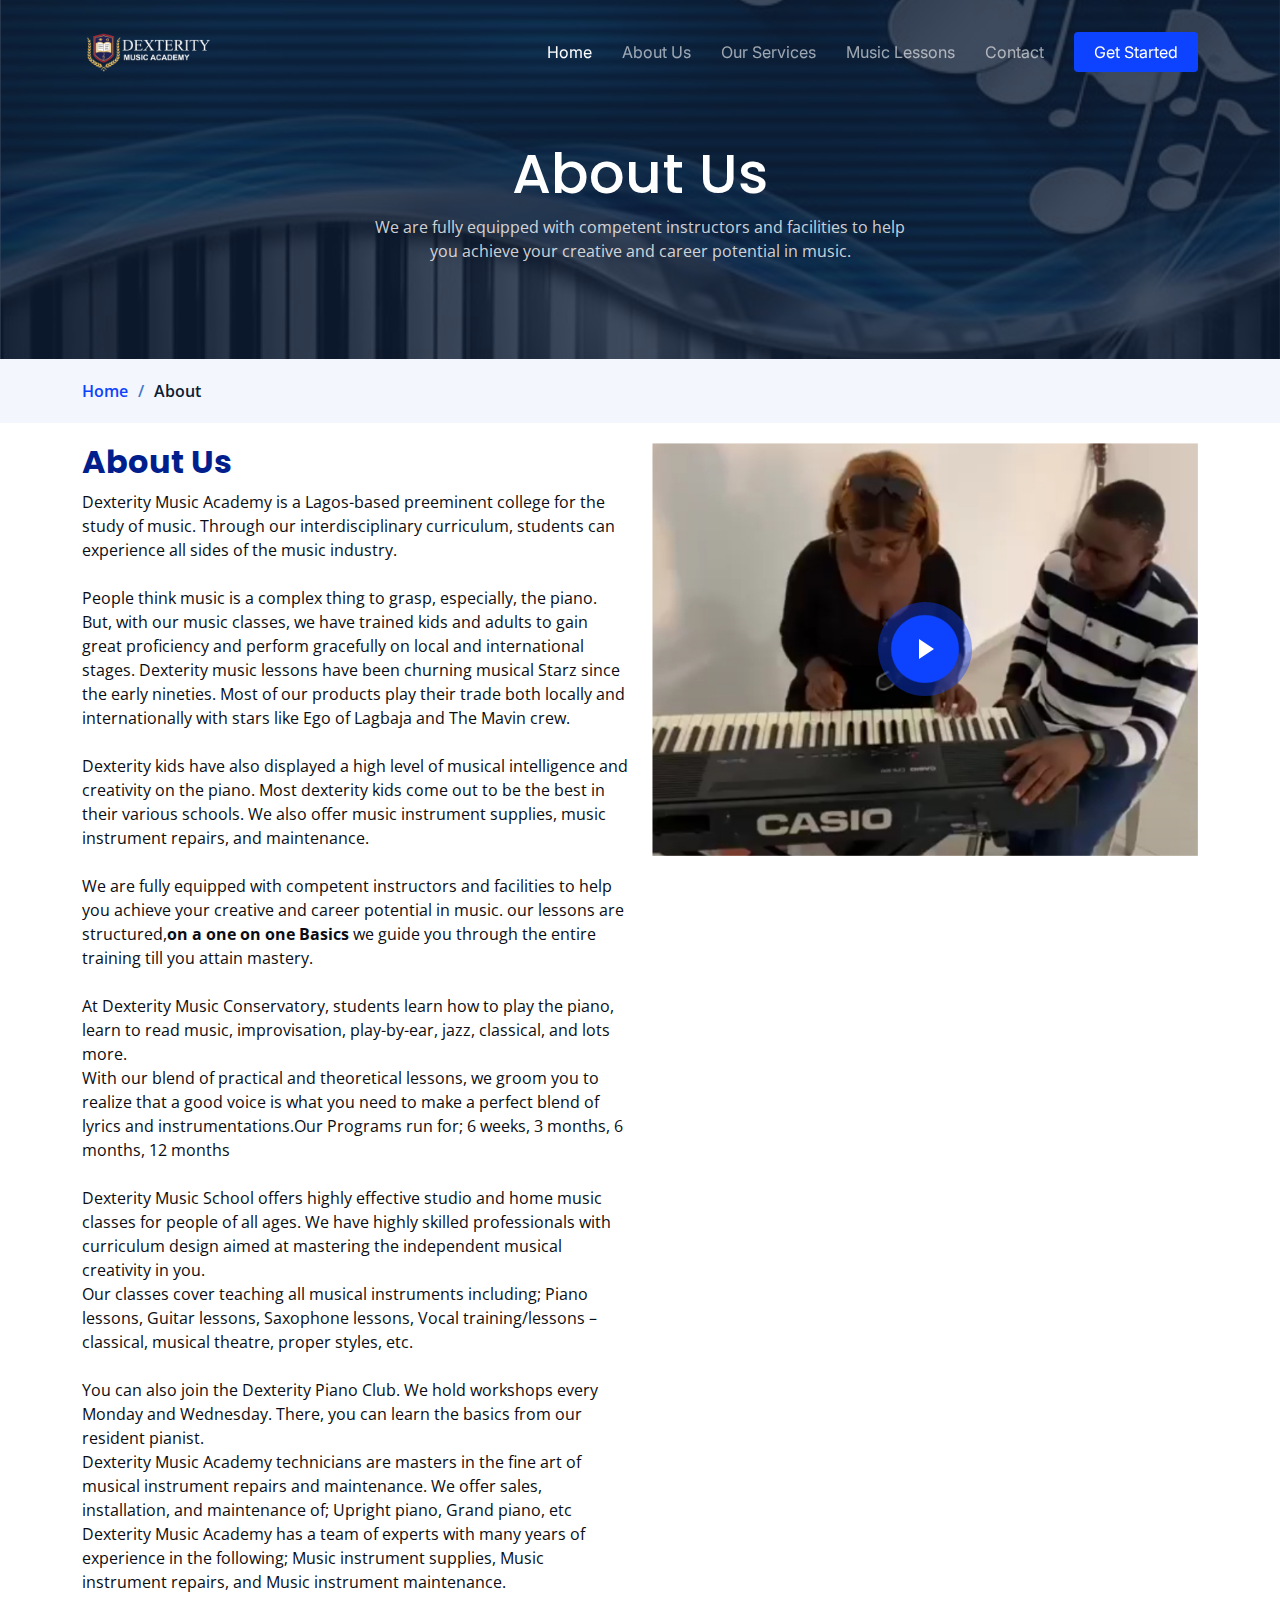
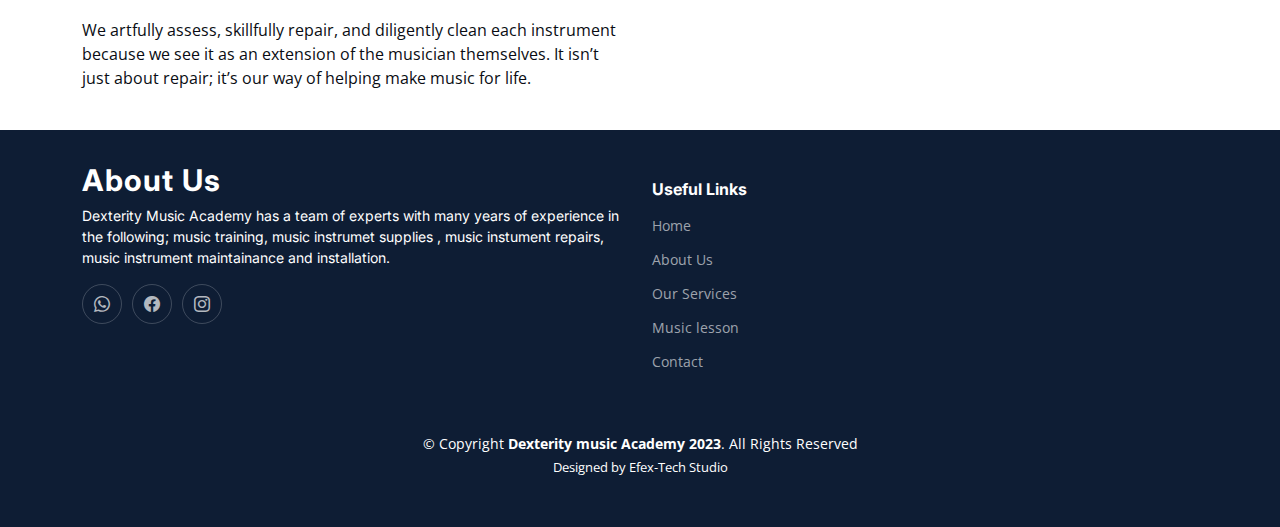
<file: about.html>
<!DOCTYPE html>
<html lang="en">

<head>
  <meta charset="utf-8">
  <meta content="width=device-width, initial-scale=1.0" name="viewport">

  <title>Dexterity music Academy - About</title>
  <meta content="" name="description">
  <meta content="" name="keywords">

  <!-- Favicons -->
  <link href="assets/img/favicon.png" rel="icon">
  <link href="assets/img/apple-touch-icon.png" rel="apple-touch-icon">

  <!-- Google Fonts -->
  <link rel="preconnect" href="https://fonts.googleapis.com">
  <link rel="preconnect" href="https://fonts.gstatic.com" crossorigin>
  <link href="https://fonts.googleapis.com/css2?family=Open+Sans:ital,wght@0,300;0,400;0,500;0,600;0,700;1,300;1,400;1,600;1,700&family=Poppins:ital,wght@0,300;0,400;0,500;0,600;0,700;1,300;1,400;1,500;1,600;1,700&family=Inter:ital,wght@0,300;0,400;0,500;0,600;0,700;1,300;1,400;1,500;1,600;1,700&display=swap" rel="stylesheet">

  <!-- Vendor CSS Files -->
  <link href="bootstrap/css/bootstrap.min.css" rel="stylesheet">
  <link href="bootstrap-icons/bootstrap-icons.css" rel="stylesheet">
  <link href="fontawesome-free/css/all.min.css" rel="stylesheet">
  <link href="glightbox/css/glightbox.min.css" rel="stylesheet">
  <link href="swiper/swiper-bundle.min.css" rel="stylesheet">
  <link href="aos/aos.css" rel="stylesheet">

  <!-- Template Main CSS File -->
  <link href="assets/css/main.css" rel="stylesheet">

</head>

<body>

 
  <!-- ======= Header ======= -->
  <header id="header" class="header d-flex align-items-center fixed-top">
    <div class="container-fluid container-xl d-flex align-items-center justify-content-between">

      <a href="index.html" class="logo d-flex align-items-center">
        <!-- Uncomment the line below if you also wish to use an image logo -->
        <img src="assets/img/logo.png" alt="">
        <!--<h1>Dexterity Music Academy</h1>-->
      </a>

      <i class="mobile-nav-toggle mobile-nav-show bi bi-list"></i>
      <i class="mobile-nav-toggle mobile-nav-hide d-none bi bi-x"></i>
      <nav id="navbar" class="navbar">
        <ul>
          <li><a href="index.html" class="active">Home</a></li>
          <li><a href="about.html">About Us</a></li>
          <li><a href="services.html">Our Services</a></li>
          <li><a href="lesson.html">Music Lessons</a></li>
          <li><a href="contact.html">Contact</a></li>
          <li><a class="get-a-quote" href="https://wa.me/+2349090017000">Get Started</a></li>
        </ul>
      </nav><!-- .navbar -->

    </div>
  </header><!-- End Header -->
  <!-- End Header -->

  <main id="main">

    <!-- ======= Breadcrumbs ======= -->
    <div class="breadcrumbs">
      <div class="page-header d-flex align-items-center" style="background-image: url('assets/img/page-header2.jpg');">
        <div class="container position-relative">
          <div class="row d-flex justify-content-center">
            <div class="col-lg-6 text-center">
              <h2>About Us</h2>
              <p>We are fully equipped with competent instructors and facilities to 
                help you achieve your creative and career potential in music.</p>
            </div>
          </div>
        </div>
      </div>
      <nav>
        <div class="container">
          <ol>
            <li><a href="index.html">Home</a></li>
            <li>About</li>
          </ol>
        </div>
      </nav>
    </div><!-- End Breadcrumbs -->

    <!-- ======= About Us Section ======= -->
    <section id="about" class="about">
      <div class="container" data-aos="fade-up">

        <div class="row gy-4">
          <div class="col-lg-6 position-relative align-self-start order-lg-last order-first">
            <img src="assets/img/about.jpg" class="img-fluid" alt="">
            <a href="https://www.instagram.com/reel/Cv6cL4DtkKP/?igshid=MWZjMTM2ODFkZg==" class="glightbox play-btn"></a>
          </div>
          <div class="col-lg-6 content order-last  order-lg-first">
            <h3>About Us</h3>
            <p>
              Dexterity Music Academy is a Lagos-based preeminent college for the study of
              music. Through our interdisciplinary curriculum, students can experience all
              sides of the music industry.
              <br><br>
              People think music is a complex thing to grasp, especially, the piano. But, with our music classes, we have trained kids and adults to gain great proficiency and perform gracefully on local and international stages.
              Dexterity music lessons have been churning musical Starz since the early nineties. Most of our products play their trade both locally and internationally with stars like Ego of Lagbaja and The Mavin crew.
              <br><br>
              Dexterity kids have also displayed a high level of musical intelligence and creativity on the piano. Most dexterity kids come out to be the best in their various schools.
              We also offer music instrument supplies, music
              instrument repairs, and maintenance.
              <br><br>
              We are fully equipped with competent instructors and facilities to 
              help you achieve your creative and career potential in music.
                our lessons are structured,<strong>on a one on one Basics</strong> we guide you
              through the entire training till you attain mastery.
              <br><br>
              At Dexterity Music Conservatory, students learn how to play the piano, 
              learn to read music, improvisation, play-by-ear, jazz, classical, and
              lots more.
              <br>
              With our blend of practical and theoretical lessons, we groom you to 
              realize that a good voice is what you need to make a perfect blend of 
              lyrics and instrumentations.Our Programs run for; 6 weeks, 3 months, 6 months, 12 months
              <br><br>
              Dexterity Music School offers highly effective studio and home music classes 
              for people of all ages. We have highly skilled professionals with curriculum 
              design aimed at mastering the independent musical creativity in you.
              <br> 
              Our classes cover teaching all musical instruments including; Piano lessons, 
              Guitar lessons, Saxophone lessons, Vocal training/lessons – classical,
               musical theatre, proper styles, etc.
               <Br><br>
              You can also join the Dexterity Piano Club. We hold workshops every Monday
               and Wednesday. There, you can learn the basics from our resident pianist.
              <br>
              Dexterity Music Academy technicians are masters in the fine art of musical
               instrument repairs and maintenance. We offer sales, installation, and maintenance
              of; Upright piano, Grand piano, etc
              <br>
              Dexterity Music Academy has a team of experts with many years of experience in
              the following; Music instrument supplies, Music instrument repairs, and Music instrument maintenance.
              <br><br>We artfully assess, skillfully repair, and diligently clean each 
              instrument because we see it as an extension of the musician themselves. 
              It isn’t just about repair; it’s our way of helping make music for life.
              
            </p>
            
          </div>
        </div>

      </div>
    </section><!-- End About Us Section -->

   
   
<!-- ======= Footer ======= -->
<footer id="footer" class="footer">

  <div class="container">
    <div class="row gy-4">
      <div class="col-lg-6 col-md-12 footer-info">
        <a href="index.html" class="logo d-flex align-items-center">
          <span>About Us</span>
        </a>
        <p>Dexterity Music Academy has a team of experts with many years of experience in the following; music training, music instrumet supplies
          , music instument repairs, music instrument maintainance and installation.
          </p>
        <div class="social-links d-flex mt-6 align-items-center">
           <a href="https://wa.me/+2349090017000" class="whatsapp"><i class="bi bi-whatsapp"></i></a>
          <a href="https://www.facebook.com/Dexteritymusicacademy?mibextid=2JQ9oc" class="facebook"><i class="bi bi-facebook"></i></a>
          <a href="https://instagram.com/dexterity_music_school?igshid=NTc4MTIwNjQ2YQ==" class="instagram"><i class="bi bi-instagram"></i></a>
        </div>
      </div>

      <div class="col-lg-6 col-12 align-items-center footer-links">
        <h4>Useful Links</h4>
        <ul>
          <li><a href="index.html" class="active">Home</a></li>
          <li><a href="about.html">About Us</a></li>
          <li><a href="services.html">Our Services</a></li>
          <li><a href="pricing.html">Music lesson</a></li>
          <li><a href="contact.html">Contact</a></li>
        </ul>
      </div>

  <div class="container mt-4">
    <div class="copyright">
      &copy; Copyright <strong><span>Dexterity music Academy 2023</span></strong>. All Rights Reserved
    </div>
      <div class="credits">
       
        Designed by <a href="https://bootstrapmade.com/">Efex-Tech Studio</a>
      </div>
    </div>

  </footer><!-- End Footer -->
  <!-- End Footer -->

  <a href="#" class="scroll-top d-flex align-items-center justify-content-center"><i class="bi bi-arrow-up-short"></i></a>


  <!-- Vendor JS Files -->
  <script src="bootstrap/js/bootstrap.bundle.min.js"></script>
  <script src="purecounter/purecounter_vanilla.js"></script>
  <script src="glightbox/js/glightbox.min.js"></script>
  <script src="swiper/swiper-bundle.min.js"></script>
  <script src="aos/aos.js"></script>
  <script src="php-email-form/validate.js"></script>
  <!-- Template Main JS File -->
  <script src="assets/js/main.js"></script>

</body>

</html>
</file>
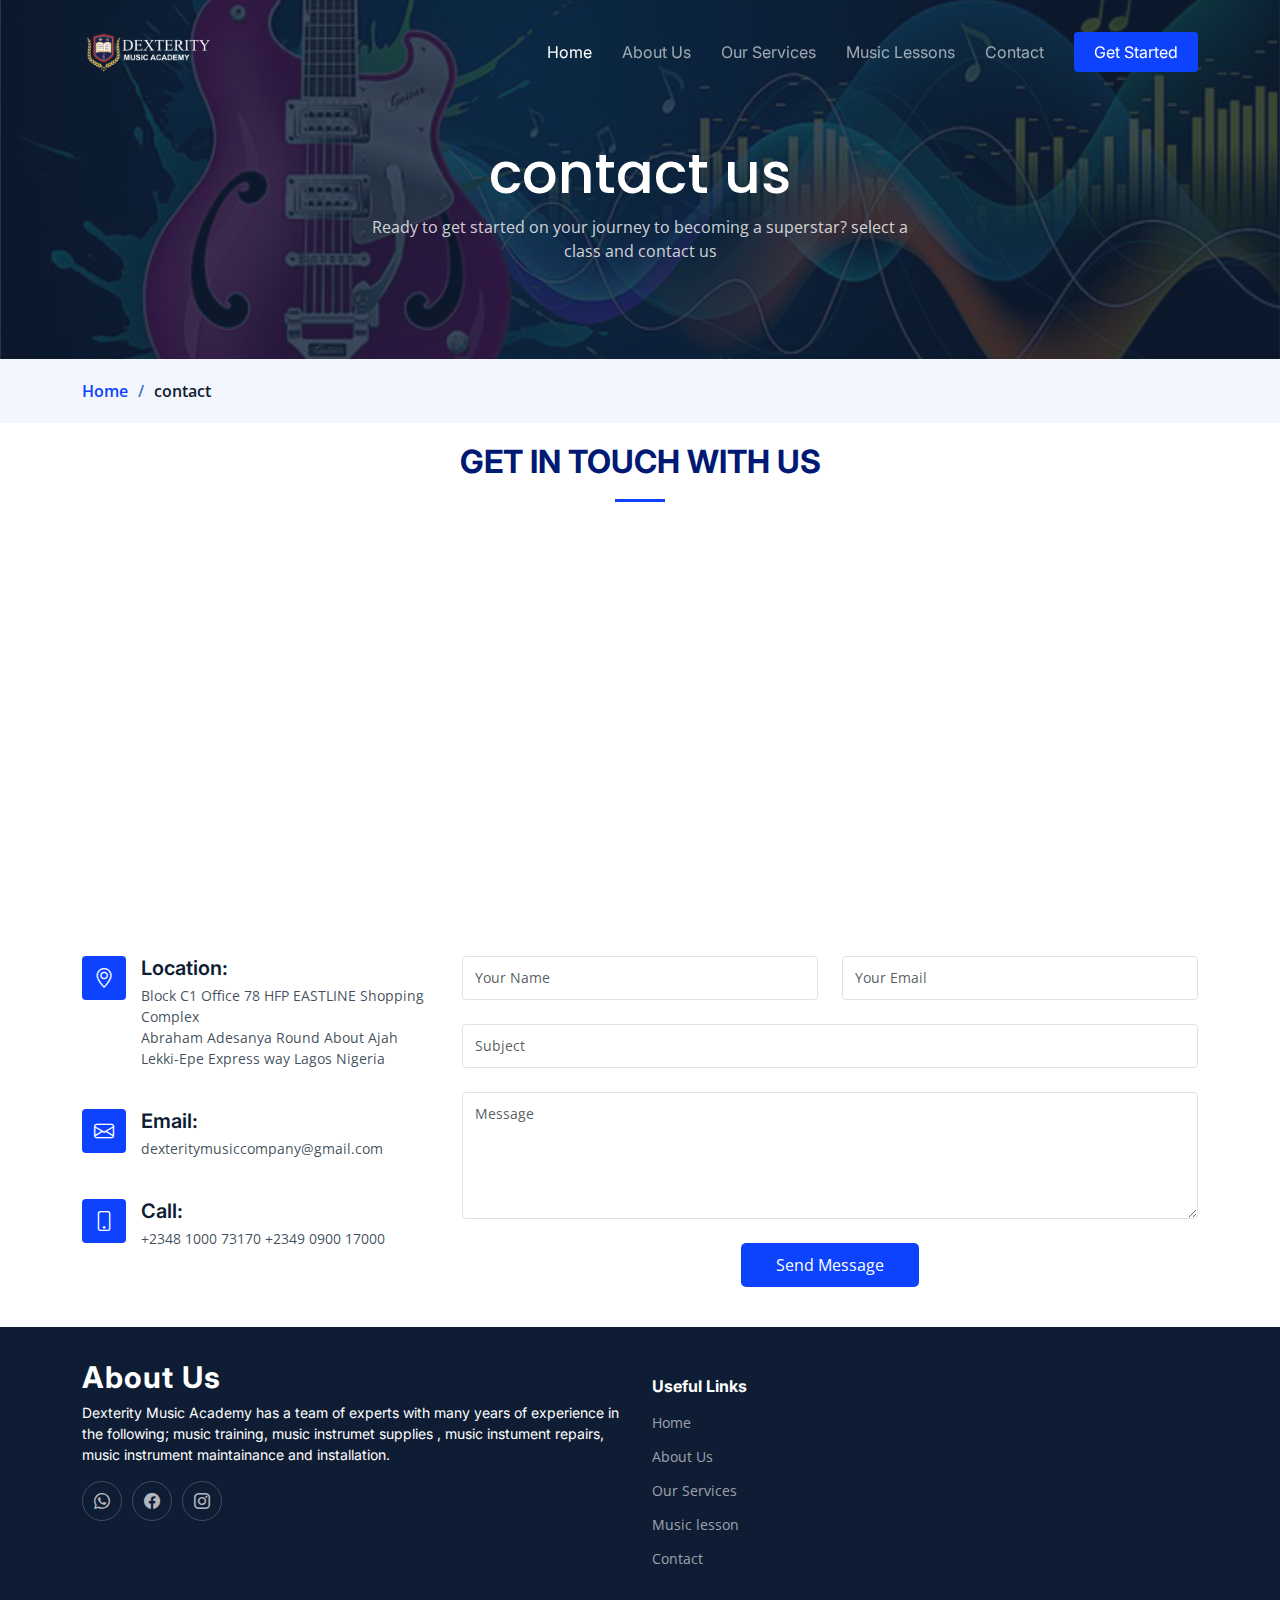
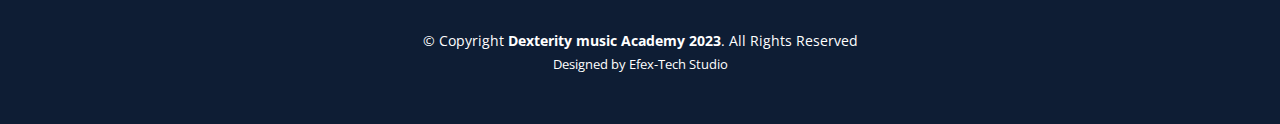
<file: contact.html>
<!DOCTYPE html>
<html lang="en">
  <head>
    <meta charset="utf-8">
    <meta content="width=device-width, initial-scale=1.0" name="viewport">
  
    <title>Dexterity Music Academy - contact us</title>
    <meta content="" name="description">
    <meta content="" name="keywords">
  
    <!-- Favicons -->
    <link href="assets/img/favicon.png" rel="icon">
    <link href="assets/img/apple-touch-icon.png" rel="apple-touch-icon">
  
    <!-- Google Fonts -->
    <link rel="preconnect" href="https://fonts.googleapis.com">
    <link rel="preconnect" href="https://fonts.gstatic.com" crossorigin>
    <link href="https://fonts.googleapis.com/css2?family=Open+Sans:ital,wght@0,300;0,400;0,500;0,600;0,700;1,300;1,400;1,600;1,700&family=Poppins:ital,wght@0,300;0,400;0,500;0,600;0,700;1,300;1,400;1,500;1,600;1,700&family=Inter:ital,wght@0,300;0,400;0,500;0,600;0,700;1,300;1,400;1,500;1,600;1,700&display=swap" rel="stylesheet">
  
    <!-- Vendor CSS Files -->
    <link href="bootstrap/css/bootstrap.min.css" rel="stylesheet">
    <link href="bootstrap-icons/bootstrap-icons.css" rel="stylesheet">
    <link href="fontawesome-free/css/all.min.css" rel="stylesheet">
    <link href="glightbox/css/glightbox.min.css" rel="stylesheet">
    <link href="swiper/swiper-bundle.min.css" rel="stylesheet">
    <link href="aos/aos.css" rel="stylesheet">
  
    <!-- Template Main CSS File -->
    <link href="assets/css/main.css" rel="stylesheet">
  
    </head>
  
  <body>
  
    <!-- ======= Header ======= -->
    <header id="header" class="header d-flex align-items-center fixed-top">
      <div class="container-fluid container-xl d-flex align-items-center justify-content-between">
  
        <a href="index.html" class="logo d-flex align-items-center">
          <!-- Uncomment the line below if you also wish to use an image logo -->
          <img src="assets/img/logo.png" alt="">
          <!--<h1>Dexterity Music Academy</h1>-->
        </a>
  
        <i class="mobile-nav-toggle mobile-nav-show bi bi-list"></i>
        <i class="mobile-nav-toggle mobile-nav-hide d-none bi bi-x"></i>
        <nav id="navbar" class="navbar">
          <ul>
            <li><a href="index.html" class="active">Home</a></li>
            <li><a href="about.html">About Us</a></li>
            <li><a href="services.html">Our Services</a></li>
            <li><a href="lesson.html">Music Lessons</a></li>
            <li><a href="contact.html">Contact</a></li>
            <li><a class="get-a-quote" href="https://wa.me/+2349090017000">Get Started</a></li>
          </ul>
        </nav><!-- .navbar -->
  
      </div>
    </header><!-- End Header -->
    <!-- End Header -->

  <main id="main">

     <!-- ======= Breadcrumbs ======= -->
     <div class="breadcrumbs">
      <div class="page-header d-flex align-items-center" style="background-image: url('assets/img/page-header3.jpg');">
        <div class="container position-relative">
          <div class="row d-flex justify-content-center">
            <div class="col-lg-6 text-center">
              <h2>contact us</h2>
              <p>Ready to get started on your journey to becoming a superstar? select a class and contact us </p>
            </div>
          </div>
        </div>
      </div>
      <nav>
        <div class="container">
          <ol>
            <li><a href="index.html">Home</a></li>
            <li>contact</li>
          </ol>
        </div>
      </nav>
    </div><!-- End Breadcrumbs -->

 <!-- ======= Contact Section ======= -->
 <div class="section-header">
  <h2>Get IN Touch With Us</h2>
</div>
 <section id="contact" class="contact">
  <div class="container" data-aos="fade-up">

    <div>
      <iframe style="border:0; width: 100%; height: 340px;" src="https://www.google.com/maps/embed?pb=!1m18!1m12!1m3!1d3964.411684605313!2d3.580004968966506!3d6.46942050950045!2m3!1f0!2f0!3f0!3m2!1i1024!2i768!4f13.1!3m3!1m2!1s0x103bf96c55fdf2f5%3A0xce05bcf898ea6121!2sAbraham%20Adesanya%20Bus%20Stop!5e0!3m2!1sen!2sng!4v1696299250024!5m2!1sen!2sng" frameborder="0" allowfullscreen></iframe>
    </div><!-- End Google Maps -->

    <div class="row gy-4 mt-4">

      <div class="col-lg-4">

        <div class="info-item d-flex">
          <i class="bi bi-geo-alt flex-shrink-0"></i>
          <div>
            <h4>Location:</h4>
            <p>Block C1 Office 78 HFP EASTLINE Shopping Complex <br> Abraham Adesanya Round About Ajah Lekki-Epe Express way Lagos Nigeria</p>
          </div>
        </div><!-- End Info Item -->

        <div class="info-item d-flex">
          <i class="bi bi-envelope flex-shrink-0"></i>
          <div>
            <h4>Email:</h4>
            <p>dexteritymusiccompany@gmail.com</p>
          </div>
        </div><!-- End Info Item -->

        <div class="info-item d-flex">
          <i class="bi bi-phone flex-shrink-0"></i>
          <div>
            <h4>Call:</h4>
            <p>+2348 1000 73170 +2349 0900 17000
              </p>
          </div>
        </div><!-- End Info Item -->

      </div>

      <div class="col-lg-8">
        <form action="forms/contact.php" method="post" role="form" class="php-email-form">
          <div class="row">
            <div class="col-md-6 form-group">
              <input type="text" name="name" class="form-control" id="name" placeholder="Your Name" required>
            </div>
            <div class="col-md-6 form-group mt-3 mt-md-0">
              <input type="email" class="form-control" name="email" id="email" placeholder="Your Email" required>
            </div>
          </div>
          <div class="form-group mt-3">
            <input type="text" class="form-control" name="subject" id="subject" placeholder="Subject" required>
          </div>
          <div class="form-group mt-3">
            <textarea class="form-control" name="message" rows="5" placeholder="Message" required></textarea>
          </div>
          <div class="my-3">
            <div class="loading">Loading</div>
            <div class="error-message"></div>
            <div class="sent-message">Your message has been sent. Thank you!</div>
          </div>
          <div class="text-center"><button type="submit">Send Message</button></div>
        </form>
      </div><!-- End Contact Form -->

    </div>

  </div>
</section><!-- End Contact Section -->

</main><!-- End #main -->

<!-- ======= Footer ======= -->
<footer id="footer" class="footer">

  <div class="container">
    <div class="row gy-4">
      <div class="col-lg-6 col-md-12 footer-info">
        <a href="index.html" class="logo d-flex align-items-center">
          <span>About Us</span>
        </a>
        <p>Dexterity Music Academy has a team of experts with many years of experience in the following; music training, music instrumet supplies
          , music instument repairs, music instrument maintainance and installation.
          </p>
        <div class="social-links d-flex mt-6 align-items-center">
           <a href="https://wa.me/+2349090017000" class="whatsapp"><i class="bi bi-whatsapp"></i></a>
          <a href="https://www.facebook.com/Dexteritymusicacademy?mibextid=2JQ9oc" class="facebook"><i class="bi bi-facebook"></i></a>
          <a href="https://instagram.com/dexterity_music_school?igshid=NTc4MTIwNjQ2YQ==" class="instagram"><i class="bi bi-instagram"></i></a>
        </div>
      </div>

      <div class="col-lg-6 col-12 align-items-center footer-links">
        <h4>Useful Links</h4>
        <ul>
          <li><a href="index.html" class="active">Home</a></li>
          <li><a href="about.html">About Us</a></li>
          <li><a href="services.html">Our Services</a></li>
          <li><a href="pricing.html">Music lesson</a></li>
          <li><a href="contact.html">Contact</a></li>
        </ul>
      </div>

  <div class="container mt-4">
    <div class="copyright">
      &copy; Copyright <strong><span>Dexterity music Academy 2023</span></strong>. All Rights Reserved
    </div>
      <div class="credits">
       
        Designed by <a href="https://bootstrapmade.com/">Efex-Tech Studio</a>
      </div>
    </div>

  </footer><!-- End Footer -->
  <!-- End Footer -->

  <a href="#" class="scroll-top d-flex align-items-center justify-content-center"><i class="bi bi-arrow-up-short"></i></a>


  <!-- Vendor JS Files -->
  <script src="bootstrap/js/bootstrap.bundle.min.js"></script>
  <script src="purecounter/purecounter_vanilla.js"></script>
  <script src="glightbox/js/glightbox.min.js"></script>
  <script src="swiper/swiper-bundle.min.js"></script>
  <script src="aos/aos.js"></script>
  <script src="php-email-form/validate.js"></script>
  <!-- Template Main JS File -->
  <script src="assets/js/main.js"></script>

</body>

</html>
</file>
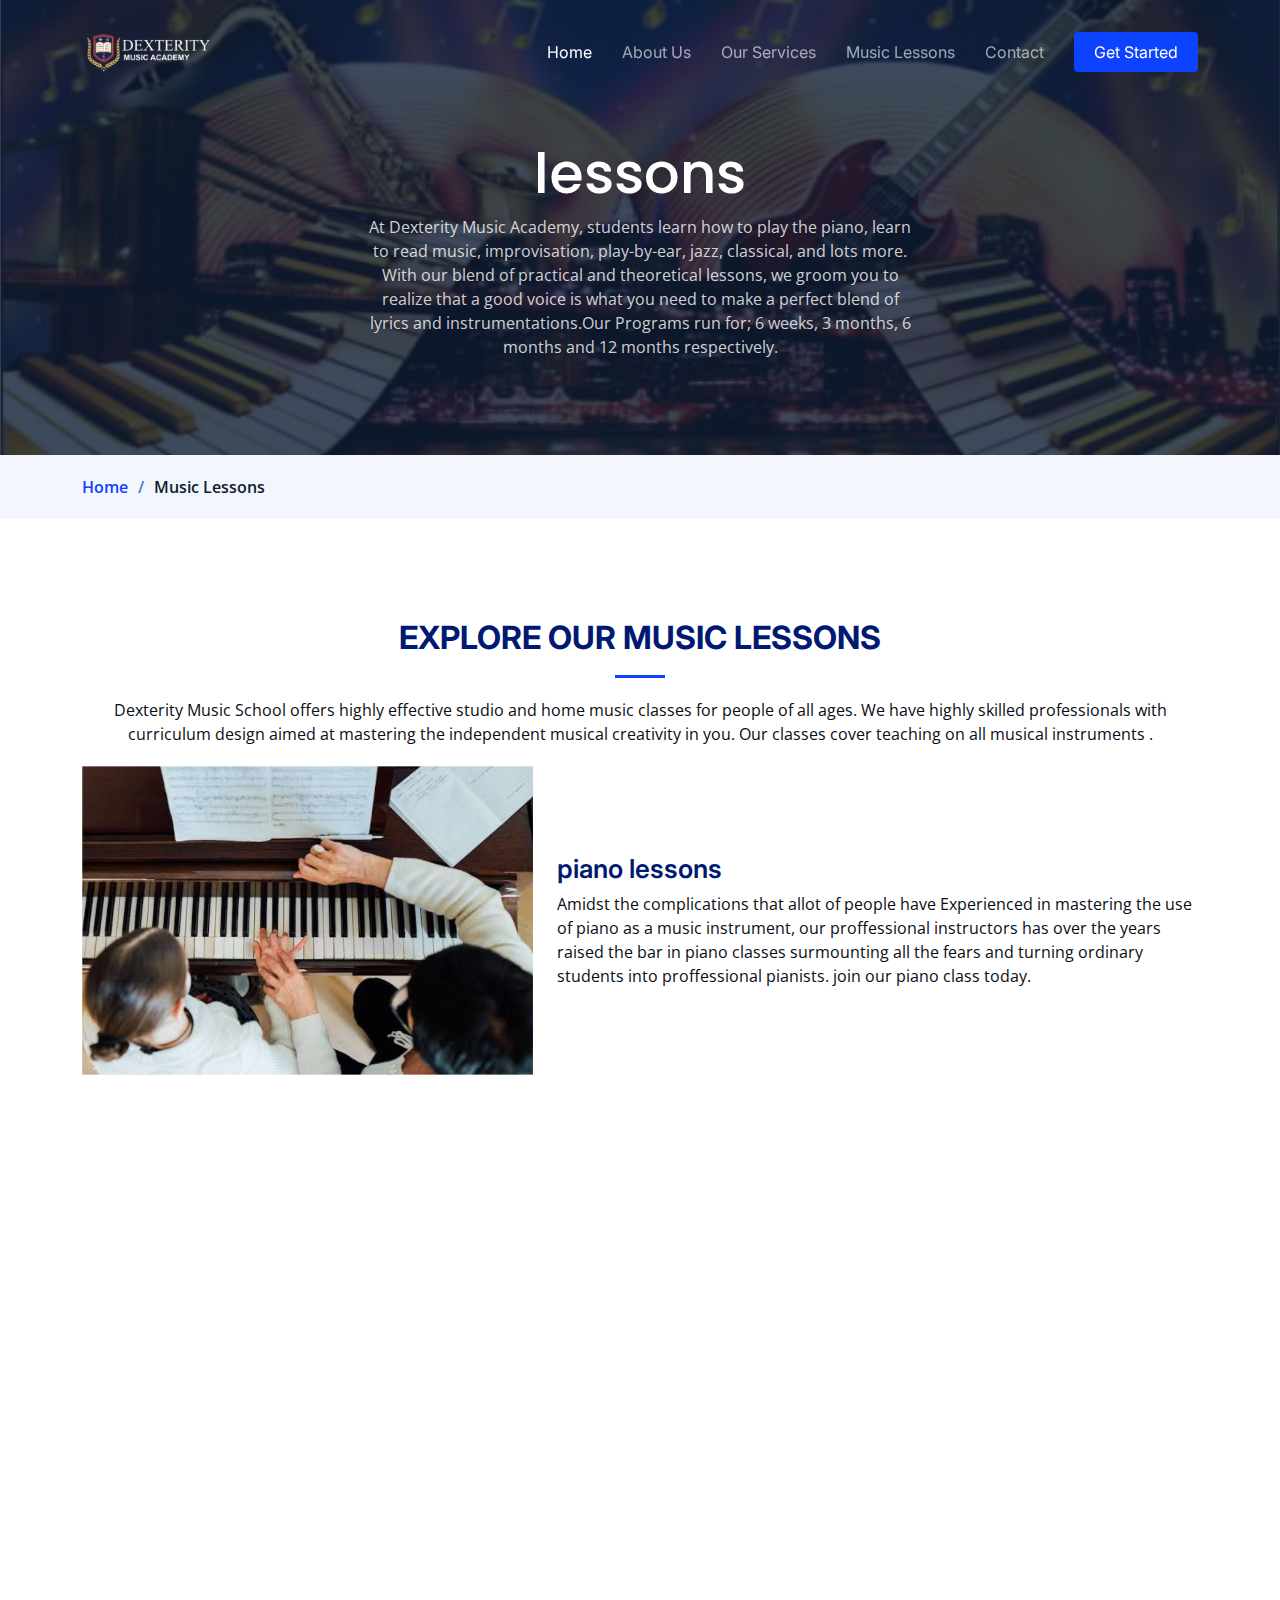
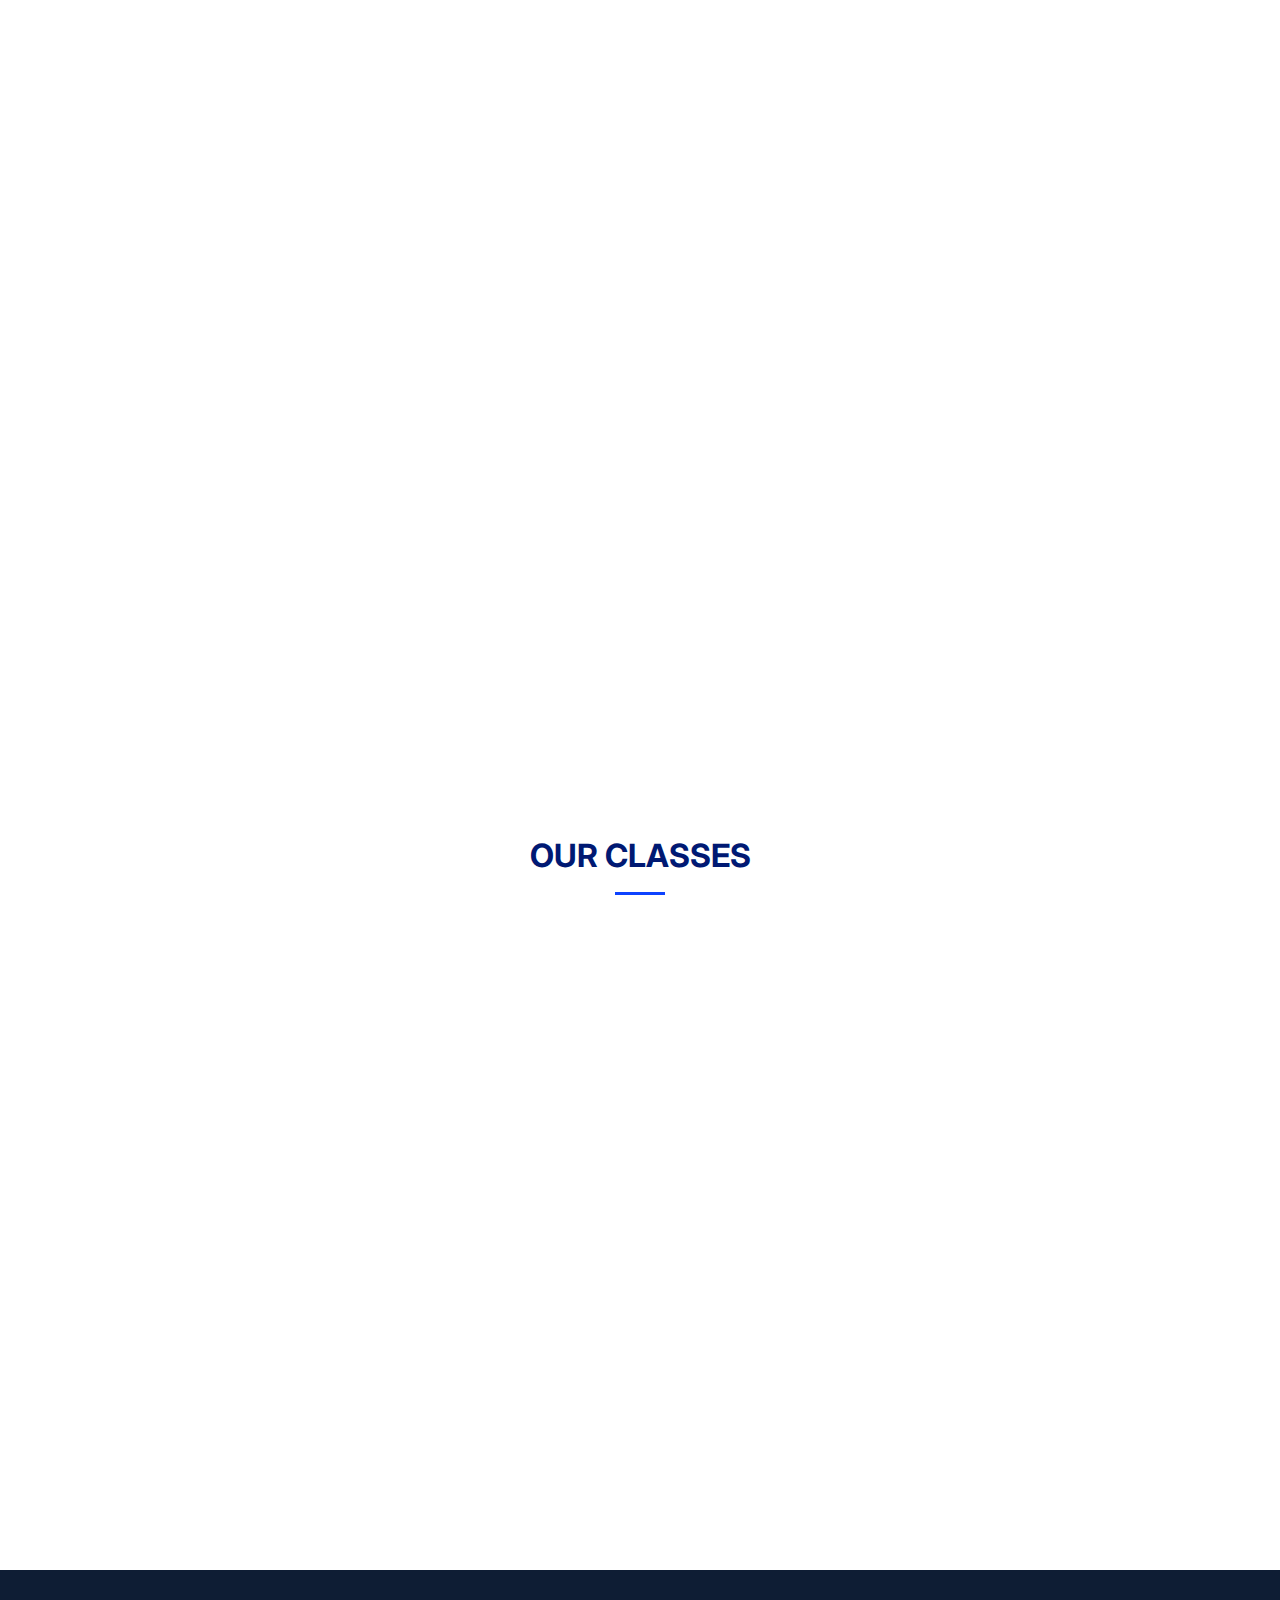
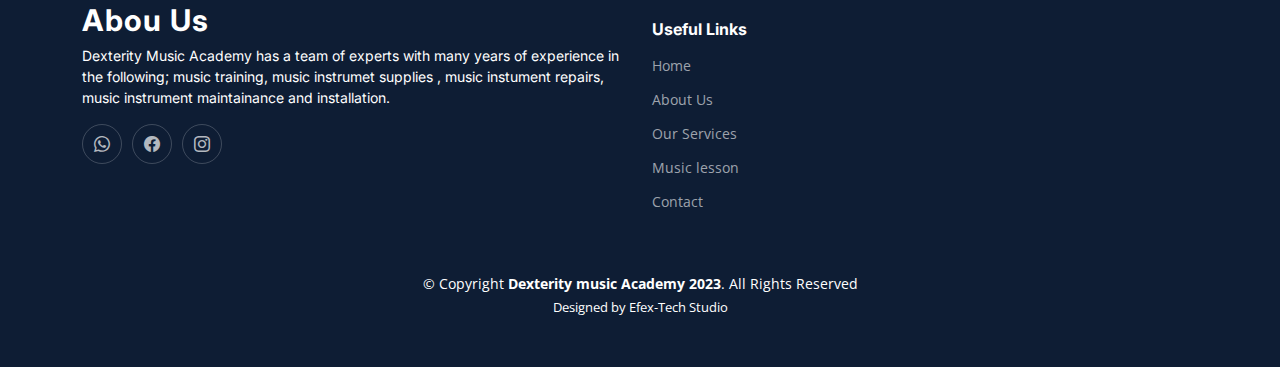
<file: lesson.html>
<!DOCTYPE html>
<html lang="en">

<head>
  <meta charset="utf-8">
  <meta content="width=device-width, initial-scale=1.0" name="viewport">

  <title>Dexterity Music Academy - Lessons</title>
  <meta content="" name="description">
  <meta content="" name="keywords">

  <!-- Favicons -->
  <link href="assets/img/favicon.png" rel="icon">
  <link href="assets/img/apple-touch-icon.png" rel="apple-touch-icon">

  <!-- Google Fonts -->
  <link rel="preconnect" href="https://fonts.googleapis.com">
  <link rel="preconnect" href="https://fonts.gstatic.com" crossorigin>
  <link href="https://fonts.googleapis.com/css2?family=Open+Sans:ital,wght@0,300;0,400;0,500;0,600;0,700;1,300;1,400;1,600;1,700&family=Poppins:ital,wght@0,300;0,400;0,500;0,600;0,700;1,300;1,400;1,500;1,600;1,700&family=Inter:ital,wght@0,300;0,400;0,500;0,600;0,700;1,300;1,400;1,500;1,600;1,700&display=swap" rel="stylesheet">

  <!-- Vendor CSS Files -->
  <link href="bootstrap/css/bootstrap.min.css" rel="stylesheet">
  <link href="bootstrap-icons/bootstrap-icons.css" rel="stylesheet">
  <link href="fontawesome-free/css/all.min.css" rel="stylesheet">
  <link href="glightbox/css/glightbox.min.css" rel="stylesheet">
  <link href="swiper/swiper-bundle.min.css" rel="stylesheet">
  <link href="aos/aos.css" rel="stylesheet">

  <!-- Template Main CSS File -->
  <link href="assets/css/main.css" rel="stylesheet">

 
</head>

<body>

  <!-- ======= Header ======= -->
  <header id="header" class="header d-flex align-items-center fixed-top">
    <div class="container-fluid container-xl d-flex align-items-center justify-content-between">

      <a href="index.html" class="logo d-flex align-items-center">
        <!-- Uncomment the line below if you also wish to use an image logo -->
        <img src="assets/img/logo.png" alt="">
        <!--<h1>Dexterity Music Academy</h1>-->
      </a>

      <i class="mobile-nav-toggle mobile-nav-show bi bi-list"></i>
      <i class="mobile-nav-toggle mobile-nav-hide d-none bi bi-x"></i>
      <nav id="navbar" class="navbar">
        <ul>
          <li><a href="index.html" class="active">Home</a></li>
          <li><a href="about.html">About Us</a></li>
          <li><a href="services.html">Our Services</a></li>
          <li><a href="lesson.html">Music Lessons</a></li>
          <li><a href="contact.html">Contact</a></li>
          <li><a class="get-a-quote" href="https://wa.me/+2349090017000">Get Started</a></li>
        </ul>
      </nav><!-- .navbar -->

    </div>
  </header><!-- End Header -->
  <!-- End Header -->

  <main id="main">

    <!-- ======= Breadcrumbs ======= -->
    <div class="breadcrumbs">
      <div class="page-header d-flex align-items-center" style="background-image: url('assets/img/page-header.jpg');">
        <div class="container position-relative">
          <div class="row d-flex justify-content-center">
            <div class="col-lg-6 text-center">
              <h2>lessons</h2>
              <p>At Dexterity Music Academy, students learn how to play the piano, learn to read music, improvisation,
                play-by-ear, jazz, classical, and lots more. 
               With our blend of practical and theoretical lessons, we groom you to realize that a good voice is what 
               you need to make a perfect blend of lyrics and instrumentations.Our Programs run for; 6 weeks, 3 months, 
               6 months and 12 months respectively.</p>
            </div>
          </div>
        </div>
      </div>
      <nav>
        <div class="container">
          <ol>
            <li><a href="index.html">Home</a></li>
            <li>Music Lessons</li>
          </ol>
        </div>
      </nav>
    </div><!-- End Breadcrumbs -->
   <!-- ======= Features Section ======= -->
   <section id="features" class="features">
    <div class="container">
      <div class="section-header">
        <h2>Explore our music lessons</h2>
        <p>Dexterity Music School offers highly effective studio and home music classes for people of
           all ages. We have highly skilled professionals with curriculum design aimed at mastering the
            independent musical creativity in you. Our classes cover teaching on all musical instruments 
        .</p>
      </div>
      <div class="row gy-4 align-items-center features-item" data-aos="fade-up">

        <div class="col-md-5">
          <img src="assets/img/features-1.jpg" class="img-fluid" alt="">
        </div>
        <div class="col-md-7">
          <h3>piano lessons</h3>
          <p>
           Amidst the complications that allot of people have Experienced in mastering the use of 
           piano as a music instrument, our proffessional instructors has over the years raised the bar 
           in piano classes surmounting all the fears and turning ordinary students into proffessional pianists. join our 
           piano class today.
          </p>
          
        </div>
      </div><!-- Features Item -->

      <div class="row gy-4 align-items-center features-item" data-aos="fade-up">
        <div class="col-md-5 order-1 order-md-2">
          <img src="assets/img/features-2.jpg" class="img-fluid" alt="">
        </div>
        <div class="col-md-7 order-2 order-md-1">
          <h3>saxophone lessons</h3>
          <p>
            saxophones are a class of stringed music instrument that is often not easy to get right using 
            self taught technics, our team of experts are here to help you demystify the hard ends of saxophone, 
            join our class today and be transformed into a saxophone champion.
          </p>
          
        </div>
      </div><!-- Features Item -->

      <div class="row gy-4 align-items-center features-item" data-aos="fade-up">
        <div class="col-md-5">
          <img src="assets/img/features-3.jpg" class="img-fluid" alt="">
        </div>
        <div class="col-md-7">
          <h3>Guiter lessons</h3>
          <p>no doubt, guiters are among the highly sourced after music instrument in 
            contemporary music world. an expert coaching in guiter classes is all you need
            to be a superstar. we hold your hand and guide you through the journey of becoming the best.
          </p>
        </div>
      </div><!-- Features Item -->

      <div class="row gy-4 align-items-center features-item" data-aos="fade-up">
        <div class="col-md-5 order-1 order-md-2">
          <img src="assets/img/features-4.jpg" class="img-fluid" alt="">
        </div>
        <div class="col-md-7 order-2 order-md-1">
          <h3>vocal training lessons</h3>
          <p>
            the secret behind every successful music career begins with an excellent vocal. we have experts
            who specializes in training vocals, we brood your voice into a nightingale. enrol with us today.
          </p>
         
        </div>
      </div><!-- Features Item -->

    </div>
  </section><!-- End Features Section -->
  
<!-- ======= Pricing Section ======= -->
    <div class="section-header">
      <h2>Our Classes</h2>
    </div>

   <!-- ======= Horizontal Pricing Section ======= -->
<section id="horizontal-pricing" class="horizontal-pricing pt-0">
  <div class="container" data-aos="fade-up">
    <div class="row gy-4 pricing-item" data-aos="fade-up" data-aos-delay="100">
      <div class="col-lg-3 d-flex align-items-center justify-content-center">
        <h3>Basic</h3>
      </div>
      <div class="col-lg-3 d-flex align-items-center justify-content-center">
        <h4><sup></sup>6<span>weeks classes</span></h4>
      </div>
      <div class="col-lg-3 d-flex align-items-center justify-content-center">
       
      </div>
      <div class="col-lg-3 d-flex align-items-center justify-content-center">
        <div class="text-center"><a href="https://wa.me/+2349090017000" class="buy-btn">Enrol Now</a></div>
      </div>
    </div><!-- End Pricing Item -->

    <div class="row gy-4 pricing-item featured mt-4" data-aos="fade-up" data-aos-delay="200">
      <div class="col-lg-3 d-flex align-items-center justify-content-center">
        <h3>Amature</h3>
      </div>
      <div class="col-lg-3 d-flex align-items-center justify-content-center">
        <h4><sup></sup>3<span>months classes</span></h4>
      </div>
      <div class="col-lg-3 d-flex align-items-center justify-content-center">
       
      </div>
      <div class="col-lg-3 d-flex align-items-center justify-content-center">
        <div class="text-center"><a href="https://wa.me/+2349090017000" class="buy-btn">Enrol Now</a></div>
      </div>
    </div><!-- End Pricing Item -->

    <div class="row gy-4 pricing-item mt-4" data-aos="fade-up" data-aos-delay="300">
      <div class="col-lg-3 d-flex align-items-center justify-content-center">
        <h3>platinum</h3>
      </div>
      <div class="col-lg-3 d-flex align-items-center justify-content-center">
        <h4><sup></sup>6<span>months classes</span></h4>
      </div>
      <div class="col-lg-3 d-flex align-items-center justify-content-center">
       
      </div>
      <div class="col-lg-3 d-flex align-items-center justify-content-center">
        <div class="text-center"><a href="https://wa.me/+2349090017000" class="buy-btn">Enrol Now</a></div>
      </div>
    </div><!-- End Pricing Item -->

    
    <div class="row gy-4 pricing-item featured mt-4" data-aos="fade-up" data-aos-delay="200">
      <div class="col-lg-3 d-flex align-items-center justify-content-center">
        <h3>premium</h3>
      </div>
      <div class="col-lg-3 d-flex align-items-center justify-content-center">
        <h4><sup></sup>12<span>months classes</span></h4>
      </div>
      <div class="col-lg-3 d-flex align-items-center justify-content-center">
       
      </div>
      <div class="col-lg-3 d-flex align-items-center justify-content-center">
        <div class="text-center"><a href="https://wa.me/+2349090017000" class="buy-btn">Enrol Now</a></div>
      </div>
    </div><!-- End Pricing Item -->
  </div>
</section><!-- End Horizontal Pricing Section -->


  </main><!-- End #main -->

  <!-- ======= Footer ======= -->
  <footer id="footer" class="footer">

    <div class="container">
      <div class="row gy-4">
        <div class="col-lg-6 col-md-12 footer-info">
          <a href="index.html" class="logo d-flex align-items-center">
            <span>Abou Us</span>
          </a>
          <p>Dexterity Music Academy has a team of experts with many years of experience in the following; music training, music instrumet supplies
            , music instument repairs, music instrument maintainance and installation.
            </p>
          <div class="social-links d-flex mt-6 align-items-center">
             <a href="https://wa.me/+2349090017000" class="whatsapp"><i class="bi bi-whatsapp"></i></a>
            <a href="https://www.facebook.com/Dexteritymusicacademy?mibextid=2JQ9oc" class="facebook"><i class="bi bi-facebook"></i></a>
            <a href="https://instagram.com/dexterity_music_school?igshid=NTc4MTIwNjQ2YQ==" class="instagram"><i class="bi bi-instagram"></i></a>
          </div>
        </div>
  
        <div class="col-lg-6 col-12 align-items-center footer-links">
          <h4>Useful Links</h4>
          <ul>
            <li><a href="index.html" class="active">Home</a></li>
            <li><a href="about.html">About Us</a></li>
            <li><a href="services.html">Our Services</a></li>
            <li><a href="pricing.html">Music lesson</a></li>
            <li><a href="contact.html">Contact</a></li>
          </ul>
        </div>
  
    <div class="container mt-4">
      <div class="copyright">
        &copy; Copyright <strong><span>Dexterity music Academy 2023</span></strong>. All Rights Reserved
      </div>
        <div class="credits">
         
          Designed by <a href="https://bootstrapmade.com/">Efex-Tech Studio</a>
        </div>
      </div>
  
    </footer><!-- End Footer -->
    <!-- End Footer -->
  
    <a href="#" class="scroll-top d-flex align-items-center justify-content-center"><i class="bi bi-arrow-up-short"></i></a>
  
  
    <!-- Vendor JS Files -->
    <script src="bootstrap/js/bootstrap.bundle.min.js"></script>
    <script src="purecounter/purecounter_vanilla.js"></script>
    <script src="glightbox/js/glightbox.min.js"></script>
    <script src="swiper/swiper-bundle.min.js"></script>
    <script src="aos/aos.js"></script>
    <script src="php-email-form/validate.js"></script>
    <!-- Template Main JS File -->
    <script src="assets/js/main.js"></script>
  
  </body>
  
  </html>
</file>
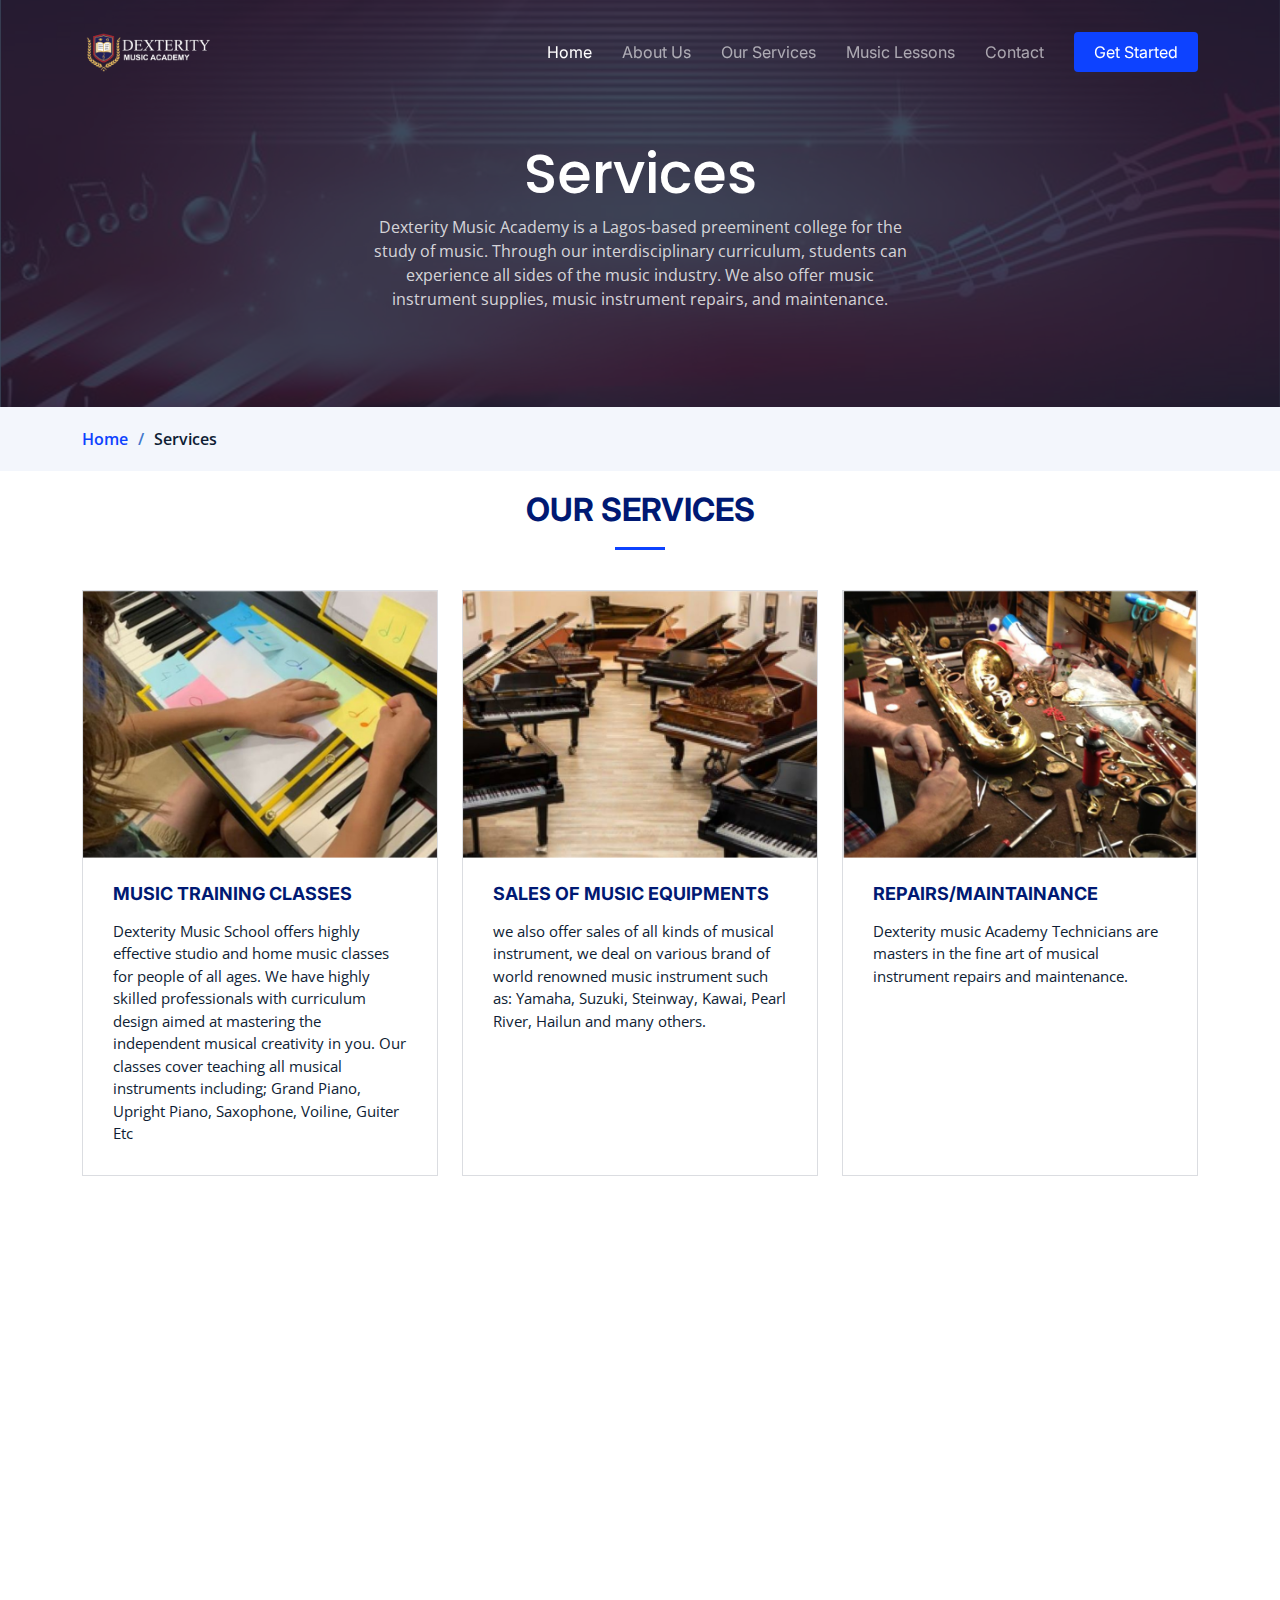
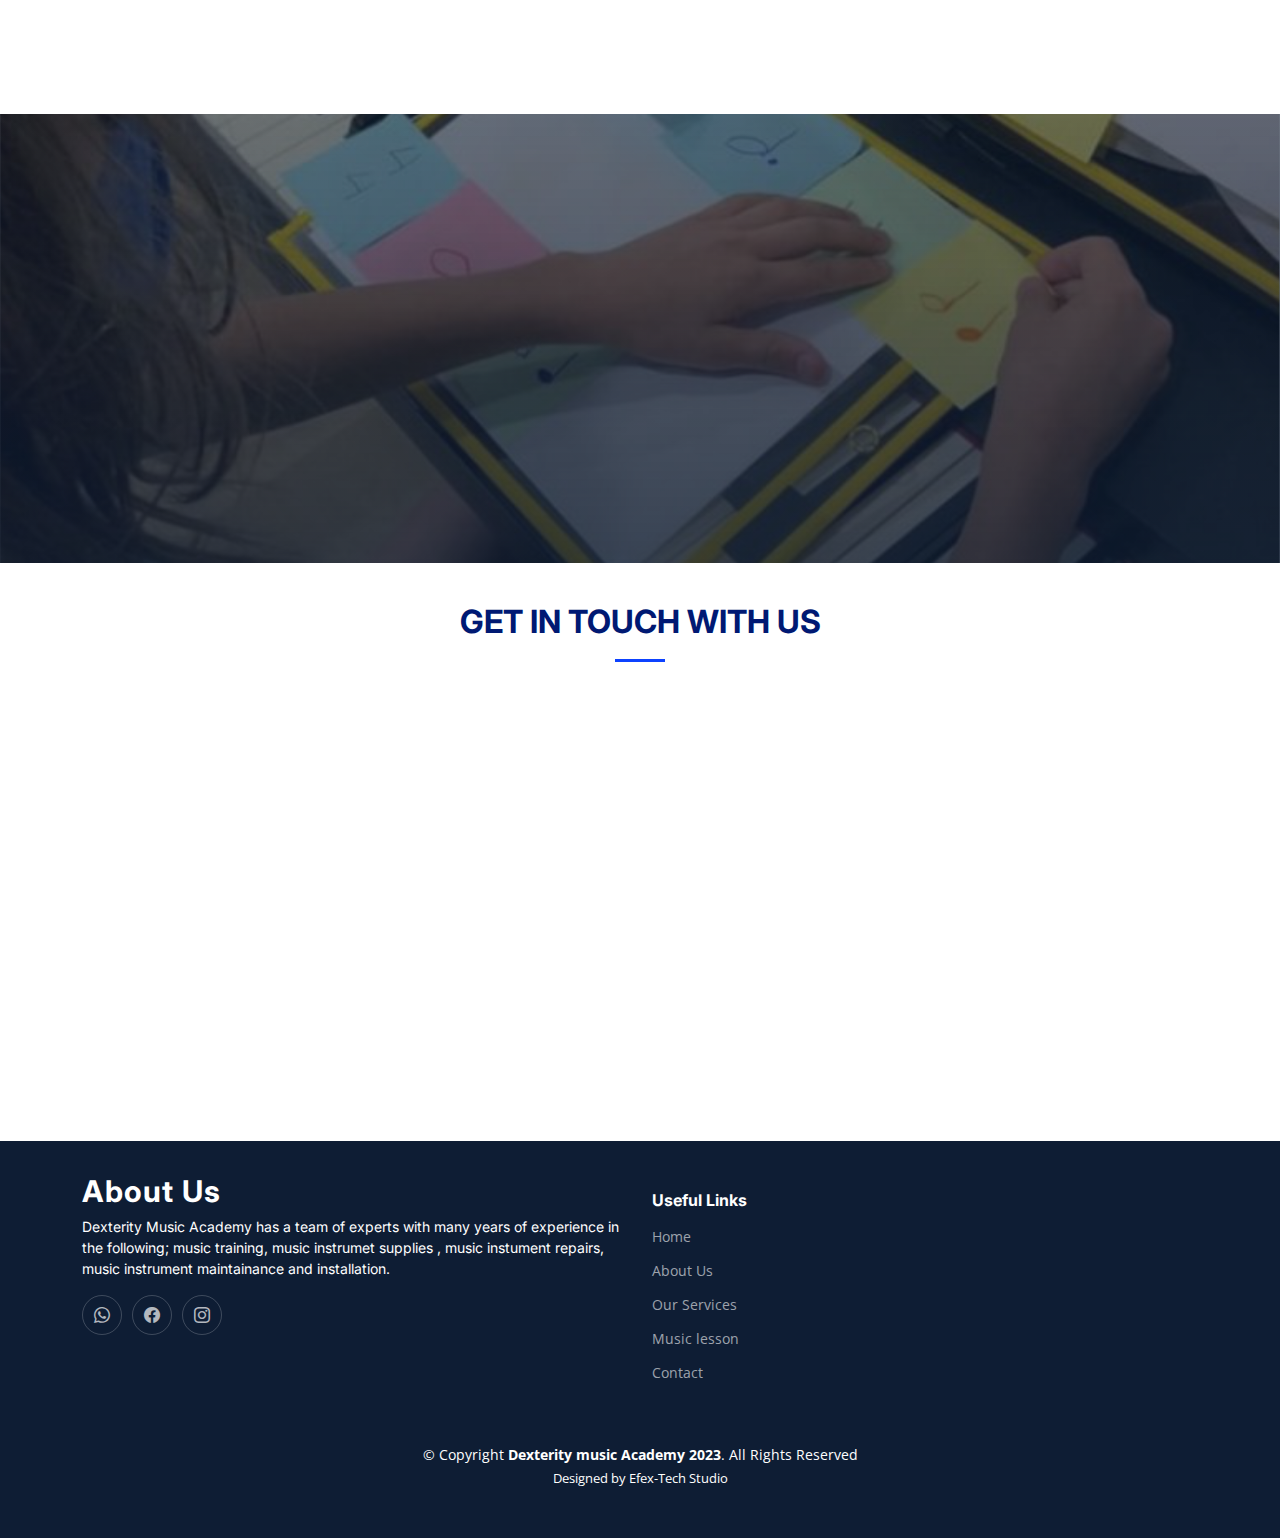
<file: services.html>
<!DOCTYPE html>
<html lang="en">

<head>
  <meta charset="utf-8">
  <meta content="width=device-width, initial-scale=1.0" name="viewport">

  <title>Dexterity Music Academy - Services</title>
  <meta content="" name="description">
  <meta content="" name="keywords">

  <!-- Favicons -->
  <link href="assets/img/favicon.png" rel="icon">
  <link href="assets/img/apple-touch-icon.png" rel="apple-touch-icon">

  <!-- Google Fonts -->
  <link rel="preconnect" href="https://fonts.googleapis.com">
  <link rel="preconnect" href="https://fonts.gstatic.com" crossorigin>
  <link href="https://fonts.googleapis.com/css2?family=Open+Sans:ital,wght@0,300;0,400;0,500;0,600;0,700;1,300;1,400;1,600;1,700&family=Poppins:ital,wght@0,300;0,400;0,500;0,600;0,700;1,300;1,400;1,500;1,600;1,700&family=Inter:ital,wght@0,300;0,400;0,500;0,600;0,700;1,300;1,400;1,500;1,600;1,700&display=swap" rel="stylesheet">

  <!-- Vendor CSS Files -->
  <link href="bootstrap/css/bootstrap.min.css" rel="stylesheet">
  <link href="bootstrap-icons/bootstrap-icons.css" rel="stylesheet">
  <link href="fontawesome-free/css/all.min.css" rel="stylesheet">
  <link href="glightbox/css/glightbox.min.css" rel="stylesheet">
  <link href="swiper/swiper-bundle.min.css" rel="stylesheet">
  <link href="aos/aos.css" rel="stylesheet">

  <!-- Template Main CSS File -->
  <link href="assets/css/main.css" rel="stylesheet">

 
</head>

<body>

   <!-- ======= Header ======= -->
   <header id="header" class="header d-flex align-items-center fixed-top">
    <div class="container-fluid container-xl d-flex align-items-center justify-content-between">

      <a href="index.html" class="logo d-flex align-items-center">
        <!-- Uncomment the line below if you also wish to use an image logo -->
         <img src="assets/img/logo.png" alt="">
        <!--<h1>Dexterity Music Academy</h1>-->
      </a>

      <i class="mobile-nav-toggle mobile-nav-show bi bi-list"></i>
      <i class="mobile-nav-toggle mobile-nav-hide d-none bi bi-x"></i>
      <nav id="navbar" class="navbar">
        <ul>
          <li><a href="index.html" class="active">Home</a></li>
          <li><a href="about.html">About Us</a></li>
          <li><a href="services.html">Our Services</a></li>
          <li><a href="lesson.html">Music Lessons</a></li>
          <li><a href="contact.html">Contact</a></li>
          <li><a class="get-a-quote" href="https://wa.me/+2349090017000">Get Started</a></li>
        </ul>
      </nav><!-- .navbar -->

    </div>
  </header><!-- End Header -->
  <!-- End Header -->

  <main id="main">

    <!-- ======= Breadcrumbs ======= -->
    <div class="breadcrumbs">
      <div class="page-header d-flex align-items-center" style="background-image: url('assets/img/page-header1.jpg');">
        <div class="container position-relative">
          <div class="row d-flex justify-content-center">
            <div class="col-lg-6 text-center">
              <h2>Services</h2>
              <p> Dexterity Music Academy is a Lagos-based preeminent college for the study of
                music. Through our interdisciplinary curriculum, students can experience all
                sides of the music industry. We also offer music instrument supplies, music
                instrument repairs, and maintenance.</p>
            </div>
          </div>
        </div>
      </div>
      <nav>
        <div class="container">
          <ol>
            <li><a href="index.html">Home</a></li>
            <li>Services</li>
          </ol>
        </div>
      </nav>
    </div><!-- End Breadcrumbs -->

    
    <!-- ======= Services Section ======= -->
    <section id="service" class="services pt-0">
      <div class="container" data-aos="fade-up">

        <div class="section-header">
          <h2>Our Services</h2>

        </div>

        <div class="row gy-4">

          <div class="col-lg-4 col-md-6" data-aos="fade-up" data-aos-delay="100">
            <div class="card">
              <div class="card-img">
                <img src="assets/img/storage-service.jpg" alt="" class="img-fluid">
              </div>
              <h3><a href="service-details.html" class="stretched-link">music training classes</a></h3>
              <p>Dexterity Music School offers highly effective studio and home music classes for people
                 of all ages. We have highly skilled professionals with curriculum design aimed at
                  mastering the independent musical
                 creativity in you. Our classes cover teaching all musical instruments including; Grand Piano, Upright 
                Piano, Saxophone, Voiline, Guiter Etc</p>
            </div>
          </div><!-- End Card Item -->

          <div class="col-lg-4 col-md-6" data-aos="fade-up" data-aos-delay="200">
            <div class="card">
              <div class="card-img">
                <img src="assets/img/logistics-service.jpg" alt="" class="img-fluid">
              </div>
              <h3><a href="service-details.html" class="stretched-link">sales of music equipments</a></h3>
              <p>we also offer sales of all kinds of musical instrument, we deal on various brand of world renowned music instrument such
                as: Yamaha, Suzuki, Steinway, Kawai, Pearl River, Hailun and many others.
              </p>
            </div>
          </div><!-- End Card Item -->

          <div class="col-lg-4 col-md-6" data-aos="fade-up" data-aos-delay="300">
            <div class="card">
              <div class="card-img">
                <img src="assets/img/cargo-service.jpg" alt="" class="img-fluid">
              </div>
              <h3><a href="service-details.html" class="stretched-link">repairs/maintainance</a></h3>
              <p>Dexterity music Academy Technicians are masters in the fine art of musical
                 instrument repairs and maintenance.</p>
            </div>
          </div><!-- End Card Item -->

          <div class="col-lg-4 col-md-6" data-aos="fade-up" data-aos-delay="400">
            <div class="card">
              <div class="card-img">
                <img src="assets/img/trucking-service.jpg" alt="" class="img-fluid">
              </div>
              <h3><a href="service-details.html" class="stretched-link">music instrument surpplies</a></h3>
              <p>we also supply all types and brands of music instrument, our experts helps you sort out the right
                brand of music instrument suitable for you, both for personal and commercial use.
              </p>
            </div>
          </div><!-- End Card Item -->

          <div class="col-lg-4 col-md-6" data-aos="fade-up" data-aos-delay="500">
            <div class="card">
              <div class="card-img">
                <img src="assets/img/packaging-service.jpg" alt="" class="img-fluid">
              </div>
              <h3><a href="service-details.html" class="stretched-link">installation of music equipments</a></h3>
              <p>Our technicians are experts in installation of all music instrument, such as Grand piano,
                Saxophones and more.
              </p>
            </div>
          </div><!-- End Card Item -->

          <div class="col-lg-4 col-md-6" data-aos="fade-up" data-aos-delay="600">
            <div class="card">
              <div class="card-img">
                <img src="assets/img/warehousing-service.jpg" alt="" class="img-fluid">
              </div>
              <h3><a href="service-details.html" class="stretched-link">mini ochestra services</a></h3>
              <p>we also offer mini Ochestra services to spice up your event.</p>
            </div>
          </div><!-- End Card Item -->

        </div>

      </div>
    </section><!-- End Services Section -->
    <!-- ======= Call To Action Section ======= -->
    <section id="call-to-action" class="call-to-action">
      <div class="container" data-aos="zoom-out">

        <div class="row justify-content-center">
          <div class="col-lg-8 text-center">
            <h3>Why Choose Us</h3>
            <p> At Dexterity Music Academy, students learn how to play the piano, learn to read music, improvisation,
               play-by-ear, jazz, classical, and lots more. 
              With our blend of practical and theoretical lessons, we groom you to realize that a good voice is what 
              you need to make a perfect blend of lyrics and instrumentations.Our Programs run for; 6 weeks, 3 months, 
              6 months and 12 months respectively.
              </p>
              <a class="cta-btn" href="https://wa.me/+2349090017000">connect with us on whatsapp  <i class="bi bi-whatsapp"></i></a>
          </div>
        </div>

      </div>
    </section><!-- End Call To Action Section -->

   
   <!-- ======= Contact Section ======= -->
   <div class="section-header">
    <h2>Get IN Touch With Us</h2>
  </div>
   <section id="contact" class="contact">
    <div class="container" data-aos="fade-up">

      <div>
        
   
      </div><!-- End Google Maps -->

      <div class="row gy-4 mt-4">

        <div class="col-lg-4">

          <div class="info-item d-flex">
            <i class="bi bi-geo-alt flex-shrink-0"></i>
            <div>
              <h4>Location:</h4>
              <p>Block C1 Office 78 HFP EASTLINE Shopping Complex <br> Abraham Adesanya Round About Ajah Lekki-Epe Express way Lagos Nigeria</p>
            </div>
          </div><!-- End Info Item -->

          <div class="info-item d-flex">
            <i class="bi bi-envelope flex-shrink-0"></i>
            <div>
              <h4>Email:</h4>
              <p>dexteritymusiccompany@gmail.com</p>
            </div>
          </div><!-- End Info Item -->

          <div class="info-item d-flex">
            <i class="bi bi-phone flex-shrink-0"></i>
            <div>
              <h4>Call:</h4>
              <p>+2348 1000 73170 +2349 0900 17000
                </p>
            </div>
          </div><!-- End Info Item -->

        </div>

        <div class="col-lg-8">
          <form action="forms/contact.php" method="post" role="form" class="php-email-form">
            <div class="row">
              <div class="col-md-6 form-group">
                <input type="text" name="name" class="form-control" id="name" placeholder="Your Name" required>
              </div>
              <div class="col-md-6 form-group mt-3 mt-md-0">
                <input type="email" class="form-control" name="email" id="email" placeholder="Your Email" required>
              </div>
            </div>
            <div class="form-group mt-3">
              <input type="text" class="form-control" name="subject" id="subject" placeholder="Subject" required>
            </div>
            <div class="form-group mt-3">
              <textarea class="form-control" name="message" rows="5" placeholder="Message" required></textarea>
            </div>
            <div class="my-3">
              <div class="loading">Loading</div>
              <div class="error-message"></div>
              <div class="sent-message">Your message has been sent. Thank you!</div>
            </div>
            <div class="text-center"><button type="submit">Send Message</button></div>
          </form>
        </div><!-- End Contact Form -->

      </div>

    </div>
  </section><!-- End Contact Section -->

</main><!-- End #main -->

<!-- ======= Footer ======= -->
<footer id="footer" class="footer">

  <div class="container">
    <div class="row gy-4">
      <div class="col-lg-6 col-md-12 footer-info">
        <a href="index.html" class="logo d-flex align-items-center">
          <span>About Us</span>
        </a>
        <p>Dexterity Music Academy has a team of experts with many years of experience in the following; music training, music instrumet supplies
          , music instument repairs, music instrument maintainance and installation.
          </p>
        <div class="social-links d-flex mt-6 align-items-center">
           <a href="https://wa.me/+2349090017000" class="whatsapp"><i class="bi bi-whatsapp"></i></a>
          <a href="https://www.facebook.com/Dexteritymusicacademy?mibextid=2JQ9oc" class="facebook"><i class="bi bi-facebook"></i></a>
          <a href="https://instagram.com/dexterity_music_school?igshid=NTc4MTIwNjQ2YQ==" class="instagram"><i class="bi bi-instagram"></i></a>
        </div>
      </div>

      <div class="col-lg-6 col-12 align-items-center footer-links">
        <h4>Useful Links</h4>
        <ul>
          <li><a href="index.html" class="active">Home</a></li>
          <li><a href="about.html">About Us</a></li>
          <li><a href="services.html">Our Services</a></li>
          <li><a href="pricing.html">Music lesson</a></li>
          <li><a href="contact.html">Contact</a></li>
        </ul>
      </div>

  <div class="container mt-4">
    <div class="copyright">
      &copy; Copyright <strong><span>Dexterity music Academy 2023</span></strong>. All Rights Reserved
    </div>
      <div class="credits">
       
        Designed by <a href="https://bootstrapmade.com/">Efex-Tech Studio</a>
      </div>
    </div>

  </footer><!-- End Footer -->
  <!-- End Footer -->

  <a href="#" class="scroll-top d-flex align-items-center justify-content-center"><i class="bi bi-arrow-up-short"></i></a>

  <!-- Vendor JS Files -->
  <script src="bootstrap/js/bootstrap.bundle.min.js"></script>
  <script src="purecounter/purecounter_vanilla.js"></script>
  <script src="glightbox/js/glightbox.min.js"></script>
  <script src="swiper/swiper-bundle.min.js"></script>
  <script src="aos/aos.js"></script>
  <script src="php-email-form/validate.js"></script>

  <!-- Template Main JS File -->
  <script src="assets/js/main.js"></script>

</body>

</html>
</file>
<file: assets/css/main.css>
:root {
  --font-default: "Open Sans", system-ui, -apple-system, "Segoe UI", Roboto, "Helvetica Neue", Arial, "Noto Sans", "Liberation Sans", sans-serif, "Apple Color Emoji", "Segoe UI Emoji", "Segoe UI Symbol", "Noto Color Emoji";
  --font-primary: "Inter", sans-serif;
  --font-secondary: "Poppins", sans-serif;
}

/* Colors */
:root {
  --color-default: #0a0d13;
  --color-primary: #0d42ff;
  --color-secondary: #0e1d34;
}

/* Smooth scroll behavior */
:root {
  scroll-behavior: smooth;
}

/*--------------------------------------------------------------
# General
--------------------------------------------------------------*/
body {
  font-family: var(--font-default);
  color: var(--color-default);
}

a {
  color: var(--color-primary);
  text-decoration: none;
}

a:hover {
  color: #406aff;
  text-decoration: none;
}

h1,
h2,
h3,
h4,
h5,
h6 {
  font-family: var(--font-primary);
}

/*--------------------------------------------------------------
# Sections & Section Header
--------------------------------------------------------------*/
section {
  padding: 20px 0;
  margin-bottom: 20px;
  overflow: hidden;
}

.section-header {
  text-align: center;
  padding: 20px 0;
  position: relative;
}
.section-bg {
  margin-bottom: 80px;
  
}

.section-header h2 {
  font-size: 32px;
  font-weight: 700;
  text-transform: uppercase;
  margin-bottom: 20px;
  padding-bottom: 0;
  color: #001973;
  position: relative;
  z-index: 2;
  margin-bottom: 20px;
  padding-bottom: 20px;
  position: relative;
}

.section-header h2:after {
  content: "";
  position: absolute;
  display: block;
  width: 50px;
  height: 3px;
  background: var(--color-primary);
  left: 0;
  right: 0;
  bottom: 0;
  margin: auto;
}

.section-header span {
  position: absolute;
  top: 46px;
  color: rgba(14, 29, 52, 0.06);
  left: 0;
  right: 0;
  z-index: 1;
  font-weight: 700;
  font-size: 56px;
  text-transform: uppercase;
  line-height: 0;
}

.section-header p {
  margin-bottom: 0;
  position: relative;
  z-index: 2;
}

@media (max-width: 640px) {
  .section-header h2 {
    font-size: 28px;
    margin-bottom: 15px;
  }

  .section-header span {
    font-size: 38px;
  }
}

/*--------------------------------------------------------------
# Breadcrumbs
--------------------------------------------------------------*/
.breadcrumbs .page-header {
  padding: 140px 0 80px 0;
  position: relative;
  background-size: cover;
  background-position: center;
  background-repeat: no-repeat;
}

.breadcrumbs .page-header:before {
  content: "";
  background-color: rgba(14, 29, 52, 0.8);
  position: absolute;
  inset: 0;
}

.breadcrumbs .page-header h2 {
  font-size: 56px;
  font-weight: 500;
  color: #fff;
  font-family: var(--font-secondary);
}

.breadcrumbs .page-header p {
  color: rgba(255, 255, 255, 0.8);
}

.breadcrumbs nav {
  background-color: #f3f6fc;
  padding: 20px 0;
}

.breadcrumbs nav ol {
  display: flex;
  flex-wrap: wrap;
  list-style: none;
  margin: 0;
  padding: 0;
  font-size: 16px;
  font-weight: 600;
  color: var(--color-secondary);
}

.breadcrumbs nav ol a {
  color: var(--color-primary);
  transition: 0.3s;
}

.breadcrumbs nav ol a:hover {
  text-decoration: underline;
}

.breadcrumbs nav ol li+li {
  padding-left: 10px;
}

.breadcrumbs nav ol li+li::before {
  display: inline-block;
  padding-right: 10px;
  color: #4278cc;
  content: "/";
}

/*--------------------------------------------------------------
# Scroll top button
--------------------------------------------------------------*/
.scroll-top {
  position: fixed;
  visibility: hidden;
  opacity: 0;
  right: 15px;
  bottom: 15px;
  z-index: 99999;
  background: var(--color-primary);
  width: 40px;
  height: 40px;
  border-radius: 4px;
  transition: all 0.4s;
}

.scroll-top i {
  font-size: 24px;
  color: #fff;
  line-height: 0;
}

.scroll-top:hover {
  background: rgba(13, 66, 255, 0.8);
  color: #fff;
}

.scroll-top.active {
  visibility: visible;
  opacity: 1;
}

/*--------------------------------------------------------------
# Preloader
--------------------------------------------------------------*/
#preloader {
  position: fixed;
  inset: 0;
  z-index: 9999;
  overflow: hidden;
  background: #fff;
  transition: all 0.6s ease-out;
  width: 100%;
  height: 100vh;
}

#preloader:before,
#preloader:after {
  content: "";
  position: absolute;
  border: 4px solid var(--color-primary);
  border-radius: 50%;
  animation: animate-preloader 2s cubic-bezier(0, 0.2, 0.8, 1) infinite;
}

#preloader:after {
  animation-delay: -0.5s;
}

@keyframes animate-preloader {
  0% {
    width: 10px;
    height: 10px;
    top: calc(50% - 5px);
    left: calc(50% - 5px);
    opacity: 1;
  }

  100% {
    width: 72px;
    height: 72px;
    top: calc(50% - 36px);
    left: calc(50% - 36px);
    opacity: 0;
  }
}

/*--------------------------------------------------------------
# Disable aos animation delay on mobile devices
--------------------------------------------------*/
@media screen and (max-width: 768px) {
  [data-aos-delay] {
    transition-delay: 0 !important;
  }
}

/*--------------------------------------------------------------
# Header
--------------------------------------------------------------*/
.header {
  transition: all 0.5s;
  z-index: 997;
  padding: 30px 0;
}

.header.sticked {
  background: rgba(14, 29, 52, 0.9);
  padding: 15px 0;
  box-shadow: 0px 2px 20px rgba(14, 29, 52, 0.1);
}

.header .logo img {
  max-height: 40px;
}

.header .logo h1 {
  font-size: 30px;
  margin: 0;
  font-weight: 700;
  color: #fff;
  font-family: var(--font-primary);
}

/*--------------------------------------------------------------
# Desktop Navigation
--------------------------------------------------------------*/
@media (min-width: 1280px) {
  .navbar {
    padding: 0;
  }

  .navbar ul {
    margin: 0;
    padding: 0;
    display: flex;
    list-style: none;
    align-items: center;
  }

  .navbar li {
    position: relative;
  }

  .navbar a,
  .navbar a:focus {
    display: flex;
    align-items: center;
    justify-content: space-between;
    padding: 10px 0 10px 30px;
    font-family: var(--font-primary);
    font-size: 16px;
    font-weight: 400;
    color: rgba(255, 255, 255, 0.6);
    white-space: nowrap;
    transition: 0.3s;
  }

  .navbar a i,
  .navbar a:focus i {
    font-size: 12px;
    line-height: 0;
    margin-left: 5px;
  }

  .navbar a:hover,
  .navbar .active,
  .navbar .active:focus,
  .navbar li:hover>a {
    color: #fff;
  }

  .navbar .get-a-quote,
  .navbar .get-a-quote:focus {
    background: var(--color-primary);
    padding: 8px 20px;
    margin-left: 30px;
    border-radius: 4px;
    color: #fff;
  }

  .navbar .get-a-quote:hover,
  .navbar .get-a-quote:focus:hover {
    color: #fff;
    background: #2756ff;
  }

  .navbar .dropdown ul {
    display: block;
    position: absolute;
    left: 14px;
    top: calc(100% + 30px);
    margin: 0;
    padding: 10px 0;
    z-index: 99;
    opacity: 0;
    visibility: hidden;
    background: #fff;
    box-shadow: 0px 0px 30px rgba(127, 137, 161, 0.25);
    transition: 0.3s;
    border-radius: 4px;
  }

  .navbar .dropdown ul li {
    min-width: 200px;
  }

  .navbar .dropdown ul a {
    padding: 10px 20px;
    font-size: 15px;
    text-transform: none;
    font-weight: 400;
    color: var(--color-secondary);
  }

  .navbar .dropdown ul a i {
    font-size: 12px;
  }

  .navbar .dropdown ul a:hover,
  .navbar .dropdown ul .active:hover,
  .navbar .dropdown ul li:hover>a {
    color: var(--color-primary);
  }

  .navbar .dropdown:hover>ul {
    opacity: 1;
    top: 100%;
    visibility: visible;
  }

  .navbar .dropdown .dropdown ul {
    top: 0;
    left: calc(100% - 30px);
    visibility: hidden;
  }

  .navbar .dropdown .dropdown:hover>ul {
    opacity: 1;
    top: 0;
    left: 100%;
    visibility: visible;
  }
}

@media (min-width: 1280px) and (max-width: 1366px) {
  .navbar .dropdown .dropdown ul {
    left: -90%;
  }

  .navbar .dropdown .dropdown:hover>ul {
    left: -100%;
  }
}

@media (min-width: 1280px) {

  .mobile-nav-show,
  .mobile-nav-hide {
    display: none;
  }
}

/*--------------------------------------------------------------
# Mobile Navigation
--------------------------------------------------------------*/
@media (max-width: 1279px) {
  .navbar {
    position: fixed;
    top: 0;
    right: -100%;
    width: 100%;
    max-width: 400px;
    bottom: 0;
    transition: 0.3s;
    z-index: 9997;
  }

  .navbar ul {
    position: absolute;
    inset: 0;
    padding: 50px 0 10px 0;
    margin: 0;
    background: rgba(14, 29, 52, 0.9);
    overflow-y: auto;
    transition: 0.3s;
    z-index: 9998;
  }

  .navbar a,
  .navbar a:focus {
    display: flex;
    align-items: center;
    justify-content: space-between;
    padding: 12px 20px;
    font-family: var(--font-primary);
    font-size: 16px;
    font-weight: 500;
    color: rgba(255, 255, 255, 0.7);
    white-space: nowrap;
    transition: 0.3s;
  }

  .navbar a i,
  .navbar a:focus i {
    font-size: 12px;
    line-height: 0;
    margin-left: 5px;
  }

  .navbar a:hover,
  .navbar .active,
  .navbar .active:focus,
  .navbar li:hover>a {
    color: #fff;
  }

  .navbar .get-a-quote,
  .navbar .get-a-quote:focus {
    background: var(--color-primary);
    padding: 8px 20px;
    border-radius: 4px;
    margin: 15px;
    color: #fff;
  }

  .navbar .get-a-quote:hover,
  .navbar .get-a-quote:focus:hover {
    color: #fff;
    background: rgba(13, 66, 255, 0.8);
  }

  .navbar .dropdown ul,
  .navbar .dropdown .dropdown ul {
    position: static;
    display: none;
    padding: 10px 0;
    margin: 10px 20px;
    transition: all 0.5s ease-in-out;
    border: 1px solid #19335c;
  }

  .navbar .dropdown>.dropdown-active,
  .navbar .dropdown .dropdown>.dropdown-active {
    display: block;
  }

  .mobile-nav-show {
    color: #fff;
    font-size: 28px;
    cursor: pointer;
    line-height: 0;
    transition: 0.5s;
    z-index: 9999;
    margin-right: 10px;
  }

  .mobile-nav-hide {
    color: #fff;
    font-size: 32px;
    cursor: pointer;
    line-height: 0;
    transition: 0.5s;
    position: fixed;
    right: 20px;
    top: 20px;
    z-index: 9999;
  }

  .mobile-nav-active {
    overflow: hidden;
  }

  .mobile-nav-active .navbar {
    right: 0;
  }

  .mobile-nav-active .navbar:before {
    content: "";
    position: fixed;
    inset: 0;
    background: rgba(14, 29, 52, 0.8);
    z-index: 9996;
  }
}

/*--------------------------------------------------------------
# Featured Services Section
--------------------------------------------------------------*/
.featured-services .service-item {
  position: relative;
  height: 100%;
  margin-bottom: 20px;
}

.featured-services .service-item .icon {
  margin-right: 20px;
}

.featured-services .service-item .icon i {
  color: #001f8d;
  font-size: 48px;
  transition: 0.3s;
}

.featured-services .service-item:hover .icon {
  background: #fff;
}

.featured-services .service-item:hover .icon i {
  color: var(--color-primary);
}

.featured-services .service-item .title {
  font-weight: 700;
  margin-bottom: 10px;
  font-size: 20px;
  color: var(--color-secondary);
  transition: 0.3s;
}

.featured-services .service-item .description {
  font-size: 15px;
  color: #132848;
  margin-bottom: 10px;
}

.featured-services .service-item .readmore {
  display: flex;
  align-items: center;
  color: var(--color-secondary);
  transition: 0.3s;
  font-weight: 700;
  font-size: 14px;
}

.featured-services .service-item .readmore i {
  margin-left: 8px;
}

.featured-services .service-item:hover .title,
.featured-services .service-item:hover .readmore,
.featured-services .service-item:hover .icon i {
  color: var(--color-primary);
}

/*--------------------------------------------------------------
# About Us Section
--------------------------------------------------------------*/
.about .content h3 {
  font-weight: 700;
  font-size: 32px;
  font-family: var(--font-secondary);
  color: #001f8d;
}

.about .content ul {
  list-style: none;
  padding: 0;
}

.about .content ul li {
  display: flex;
  align-items: flex-start;
  margin-top: 40px;
}

.about .content ul i {
  flex-shrink: 0;
  font-size: 48px;
  color: var(--color-primary);
  margin-right: 20px;
  line-height: 0;
}

.about .content ul h5 {
  font-size: 18px;
  font-weight: 700;
  color: #19335c;
}

.about .content ul p {
  font-size: 15px;
}

.about .content p:last-child {
  margin-bottom: 0;
}

.about .play-btn {
  width: 94px;
  height: 94px;
  background: radial-gradient(var(--color-primary) 50%, rgba(13, 66, 255, 0.4) 52%);
  border-radius: 50%;
  display: block;
  position: absolute;
  left: calc(50% - 47px);
  top: calc(50% - 47px);
  overflow: hidden;
}

.about .play-btn:before {
  content: "";
  position: absolute;
  width: 120px;
  height: 120px;
  animation-delay: 0s;
  animation: pulsate-btn 2s;
  animation-direction: forwards;
  animation-iteration-count: infinite;
  animation-timing-function: steps;
  opacity: 1;
  border-radius: 50%;
  border: 5px solid rgba(13, 66, 255, 0.7);
  top: -15%;
  left: -15%;
  background: rgba(198, 16, 0, 0);
}

.about .play-btn:after {
  content: "";
  position: absolute;
  left: 50%;
  top: 50%;
  transform: translateX(-40%) translateY(-50%);
  width: 0;
  height: 0;
  border-top: 10px solid transparent;
  border-bottom: 10px solid transparent;
  border-left: 15px solid #fff;
  z-index: 100;
  transition: all 400ms cubic-bezier(0.55, 0.055, 0.675, 0.19);
}

.about .play-btn:hover:before {
  content: "";
  position: absolute;
  left: 50%;
  top: 50%;
  transform: translateX(-40%) translateY(-50%);
  width: 0;
  height: 0;
  border: none;
  border-top: 10px solid transparent;
  border-bottom: 10px solid transparent;
  border-left: 15px solid #fff;
  z-index: 200;
  animation: none;
  border-radius: 0;
}

.about .play-btn:hover:after {
  border-left: 15px solid var(--color-primary);
  transform: scale(20);
}

@keyframes pulsate-btn {
  0% {
    transform: scale(0.6, 0.6);
    opacity: 1;
  }

  100% {
    transform: scale(1, 1);
    opacity: 0;
  }
}

/*--------------------------------------------------------------
# Services Section
--------------------------------------------------------------*/
.services .card {
  border: 1px solid rgba(14, 29, 52, 0.15);
  background: #fff;
  position: relative;
  border-radius: 0;
  height: 100%;
}

.services .card .card-img {
  overflow: hidden;
  margin-bottom: 15px;
  border-radius: 0;
}

.services .card .card-img img {
  transition: 0.3s ease-in-out;
}

.services .card h3 {
  font-weight: 700;
  font-size: 18px;
  margin-bottom: 5px;
  padding: 10px 30px;
  text-transform: uppercase;
}

.services .card a {
  color: #001973;
  transition: 0.3;
}

.services .card a:hover {
  color: var(--color-primary);
}

.services .card p {
  padding: 0 30px;
  margin-bottom: 30px;
  color: var(--color-secondary);
  font-size: 15px;
}

.services .card:hover .card-img img {
  transform: scale(1.1);
}

/*--------------------------------------------------------------
# Call To Action Section
--------------------------------------------------------------*/
.call-to-action {
  background: linear-gradient(rgba(14, 29, 52, 0.6), rgba(14, 29, 52, 0.8)), url("../img/cta-bg.jpg") center center;
  background-size: cover;
  padding: 100px 0;
}

@media (min-width: 1365px) {
  .call-to-action {
    background-attachment: fixed;
  }
}

.call-to-action h3 {
  color: #fff;
  font-size: 28px;
  font-weight: 700;
}

.call-to-action p {
  color: #fff;
}

.call-to-action .cta-btn {
  font-family: var(--font-primary);
  font-weight: 500;
  font-size: 16px;
  letter-spacing: 1px;
  display: inline-block;
  padding: 12px 40px;
  border-radius: 5px;
  transition: 0.5s;
  margin: 10px;
  border: 2px solid #fff;
  color: #fff;
}

.call-to-action .cta-btn:hover {
  background: var(--color-primary);
  border: 2px solid var(--color-primary);
}

/*--------------------------------------------------------------
# Features Section
--------------------------------------------------------------*/
.features {
  padding-top: 80px;
}

.features .features-item+.features-item {
  margin-top: 100px;
}

@media (max-width: 640px) {
  .features .features-item+.features-item {
    margin-top: 40px;
  }
}

.features .features-item h3 {
  font-weight: 600;
  font-size: 26px;
  color: #001973;
}

.features .features-item ul {
  list-style: none;
  padding: 0;
}

.features .features-item ul li {
  padding-bottom: 10px;
}

.features .features-item ul li:last-child {
  padding-bottom: 0;
}

.features .features-item ul i {
  font-size: 20px;
  padding-right: 4px;
  color: var(--color-primary);
}

.features .features-item p:last-child {
  margin-bottom: 0;
}

/*--------------------------------------------------------------
# Pricing Section
--------------------------------------------------------------*/
.pricing .pricing-item {
  padding: 60px 40px;
  box-shadow: 0 3px 20px -2px rgba(108, 117, 125, 0.15);
  background: #fff;
  height: 100%;
  border-top: 4px solid #fff;
  border-radius: 5px;
}

.pricing h3 {
  font-weight: 600;
  margin-bottom: 15px;
  font-size: 20px;
  color: var(--color-secondary);
}

.pricing h4 {
  font-size: 48px;
  color: var(--color-primary);
  font-weight: 400;
  font-family: var(--font-primary);
  margin-bottom: 25px;
}

.pricing h4 sup {
  font-size: 28px;
}

.pricing h4 span {
  color: rgba(108, 117, 125, 0.8);
  font-size: 18px;
}

.pricing ul {
  padding: 20px 0;
  list-style: none;
  color: #6c757d;
  text-align: left;
  line-height: 20px;
}

.pricing ul li {
  padding: 10px 0;
  display: flex;
  align-items: center;
}

.pricing ul i {
  color: #059652;
  font-size: 24px;
  padding-right: 3px;
}

.pricing ul .na {
  color: rgba(108, 117, 125, 0.5);
}

.pricing ul .na i {
  color: rgba(108, 117, 125, 0.5);
}

.pricing ul .na span {
  text-decoration: line-through;
}

.pricing .buy-btn {
  display: inline-block;
  padding: 12px 35px;
  border-radius: 4px;
  color: var(--color-primary);
  transition: none;
  font-size: 16px;
  font-weight: 500;
  font-family: var(--font-primary);
  transition: 0.3s;
  border: 1px solid var(--color-primary);
}

.pricing .buy-btn:hover {
  background: var(--color-primary);
  color: #fff;
}

.pricing .featured {
  border-top-color: var(--color-primary);
}

.pricing .featured .buy-btn {
  background: var(--color-primary);
  color: #fff;
}

@media (max-width: 992px) {
  .pricing .box {
    max-width: 60%;
    margin: 0 auto 30px auto;
  }
}

@media (max-width: 767px) {
  .pricing .box {
    max-width: 80%;
    margin: 0 auto 30px auto;
  }
}

@media (max-width: 420px) {
  .pricing .box {
    max-width: 100%;
    margin: 0 auto 30px auto;
  }
}

/*--------------------------------------------------------------
# Frequently Asked Questions Section
--------------------------------------------------------------*/
.faq {
  padding-top: 80px;
}

.faq .accordion-item {
  border: 0;
  margin-bottom: 10px;
}

.faq .accordion-collapse {
  border: 0;
}

.faq .accordion-button {
  padding: 15px 30px 20px 60px;
  font-weight: 600;
  border: 0;
  font-size: 18px;
  color: var(--color-default);
  text-align: left;
  background: rgba(14, 29, 52, 0.03);
  border-radius: 5px;
}

.faq .accordion-button:focus {
  box-shadow: none;
}

.faq .accordion-button:not(.collapsed) {
  color: var(--color-primary);
  border-bottom: 0;
  box-shadow: none;
}

.faq .question-icon {
  position: absolute;
  top: 14px;
  left: 25px;
  font-size: 20px;
  color: var(--color-primary);
}

.faq .accordion-button:after {
  position: absolute;
  right: 15px;
  top: 15px;
}

.faq .accordion-body {
  padding: 0 30px 25px 60px;
  border: 0;
  background: rgba(14, 29, 52, 0.03);
  border-radius: 5px;
}

/*--------------------------------------------------------------
# Testimonials Section
--------------------------------------------------------------*/
.testimonials {
  padding: 80px 0;
  background: url("../img/testimonials-bg.jpg") no-repeat;
  background-position: center center;
  background-size: cover;
  position: relative;
}

.testimonials::before {
  content: "";
  position: absolute;
  inset: 0;
  background: rgba(14, 29, 52, 0.7);
}

.testimonials .section-header {
  margin-bottom: 40px;
}

.testimonials .testimonials-carousel,
.testimonials .testimonials-slider {
  overflow: hidden;
}

.testimonials .testimonial-item {
  text-align: center;
  color: #fff;
}

.testimonials .testimonial-item .testimonial-img {
  width: 100px;
  border-radius: 50%;
  border: 6px solid rgba(255, 255, 255, 0.15);
  margin: 0 auto;
}

.testimonials .testimonial-item h3 {
  font-size: 20px;
  font-weight: bold;
  margin: 10px 0 5px 0;
  color: #fff;
}

.testimonials .testimonial-item h4 {
  font-size: 14px;
  color: rgba(255, 255, 255, 0.6);
  margin: 0 0 15px 0;
}

.testimonials .testimonial-item .stars {
  margin-bottom: 15px;
}

.testimonials .testimonial-item .stars i {
  color: #ffc107;
  margin: 0 1px;
}

.testimonials .testimonial-item .quote-icon-left,
.testimonials .testimonial-item .quote-icon-right {
  color: rgba(255, 255, 255, 0.6);
  font-size: 26px;
  line-height: 0;
}

.testimonials .testimonial-item .quote-icon-left {
  display: inline-block;
  left: -5px;
  position: relative;
}

.testimonials .testimonial-item .quote-icon-right {
  display: inline-block;
  right: -5px;
  position: relative;
  top: 10px;
  transform: scale(-1, -1);
}

.testimonials .testimonial-item p {
  font-style: italic;
  margin: 0 auto 15px auto;
}

.testimonials .swiper-pagination {
  margin-top: 20px;
  position: relative;
}

.testimonials .swiper-pagination .swiper-pagination-bullet {
  width: 12px;
  height: 12px;
  background-color: rgba(255, 255, 255, 0.4);
  opacity: 0.5;
}

.testimonials .swiper-pagination .swiper-pagination-bullet-active {
  background-color: #fff;
  opacity: 1;
}

@media (min-width: 992px) {
  .testimonials .testimonial-item p {
    width: 80%;
  }
}

/*--------------------------------------------------------------
# Stats Counter Section
--------------------------------------------------------------*/
.stats-counter .stats-item {
  padding: 30px;
  width: 100%;
}

.stats-counter .stats-item span {
  font-size: 48px;
  display: block;
  color: var(--color-secondary);
  font-weight: 700;
  margin-bottom: 20px;
  padding-bottom: 20px;
  position: relative;
}

.stats-counter .stats-item span:after {
  content: "";
  position: absolute;
  display: block;
  width: 25px;
  height: 3px;
  background: var(--color-primary);
  left: 0;
  right: 0;
  bottom: 0;
  margin: auto;
}

.stats-counter .stats-item p {
  padding: 0;
  margin: 0;
  font-family: var(--font-primary);
  font-size: 15px;
  font-weight: 500;
  color: var(--color-secondary);
}

/*--------------------------------------------------------------
# Our Team Section
--------------------------------------------------------------*/
.team .member {
  text-align: center;
  margin-bottom: 20px;
  background: #fff;
  border: 1px solid rgba(14, 29, 52, 0.15);
}

.team .member img {
  margin: -1px -1px 30px -1px;
}

.team .member .member-content {
  padding: 0 20px 30px 20px;
}

.team .member h4 {
  font-weight: 700;
  margin-bottom: 2px;
  font-size: 18px;
}

.team .member span {
  font-style: italic;
  display: block;
  font-size: 13px;
  color: #6c757d;
}

.team .member p {
  padding-top: 10px;
  font-size: 14px;
  font-style: italic;
  color: #6c757d;
}

.team .member .social {
  margin-top: 15px;
}

.team .member .social a {
  color: rgba(14, 29, 52, 0.5);
  transition: 0.3s;
}

.team .member .social a:hover {
  color: var(--color-primary);
}

.team .member .social i {
  font-size: 18px;
  margin: 0 2px;
}

/*--------------------------------------------------------------
# Horizontal Pricing Section
--------------------------------------------------------------*/
.horizontal-pricing .pricing-item {
  box-shadow: 0 3px 20px -2px rgba(108, 117, 125, 0.15);
  padding-bottom: 30px;
  background: #fff;
  height: 100%;
  position: relative;
}

.horizontal-pricing h3 {
  font-weight: 700;
  margin-bottom: 0;
  font-size: 24px;
  color: var(--color-secondary);
}

.horizontal-pricing h4 {
  font-size: 48px;
  color: var(--color-primary);
  font-weight: 400;
  font-family: var(--font-primary);
  margin-bottom: 25px;
  text-align: center;
}

.horizontal-pricing h4 sup {
  font-size: 28px;
}

.horizontal-pricing h4 span {
  color: rgba(108, 117, 125, 0.8);
  font-size: 18px;
}

.horizontal-pricing ul {
  padding: 20px 0;
  list-style: none;
  color: #6c757d;
  text-align: left;
  line-height: 20px;
}

.horizontal-pricing ul li {
  padding-top: 15px;
  display: flex;
  align-items: center;
}

.horizontal-pricing ul i {
  color: #059652;
  font-size: 24px;
  padding-right: 3px;
}

.horizontal-pricing ul .na {
  color: rgba(108, 117, 125, 0.5);
}

.horizontal-pricing ul .na i {
  color: rgba(108, 117, 125, 0.5);
}

.horizontal-pricing ul .na span {
  text-decoration: line-through;
}

.horizontal-pricing .buy-btn {
  display: inline-block;
  padding: 12px 40px;
  border-radius: 4px;
  color: #fff;
  background-color: var(--color-primary);
  border: 2px solid var(--color-primary);
  transition: none;
  font-size: 16px;
  font-weight: 500;
  transition: 0.3s;
  font-family: var(--font-primary);
}

.horizontal-pricing .buy-btn:hover {
  background: #406aff;
  border-color: #406aff;
}

.horizontal-pricing .featured {
  background: var(--color-primary);
}

.horizontal-pricing .featured h3,
.horizontal-pricing .featured h4,
.horizontal-pricing .featured h4 span,
.horizontal-pricing .featured ul,
.horizontal-pricing .featured ul .na,
.horizontal-pricing .featured ul i,
.horizontal-pricing .featured ul .na i {
  color: #fff;
}

.horizontal-pricing .featured .buy-btn {
  background: var(--color-primary);
  color: #fff;
  border-color: #fff;
}

.horizontal-pricing .featured .buy-btn:hover {
  background: #fff;
  color: var(--color-primary);
}

/*--------------------------------------------------------------
# Get a Quote Section
--------------------------------------------------------------*/
.get-a-quote .quote-bg {
  min-height: 500px;
  background-size: cover;
  background-position: center;
}

.get-a-quote .php-email-form {
  background: #f3f6fc;
  padding: 40px;
  height: 100%;
}

@media (max-width: 575px) {
  .get-a-quote .php-email-form {
    padding: 20px;
  }
}

.get-a-quote .php-email-form h3 {
  font-size: 14px;
  font-weight: 700;
  text-transform: uppercase;
  letter-spacing: 1px;
}

.get-a-quote .php-email-form h4 {
  font-size: 14px;
  font-weight: 700;
  text-transform: uppercase;
  letter-spacing: 1px;
  margin: 20px 0 0 0;
}

.get-a-quote .php-email-form p {
  font-size: 14px;
  margin-bottom: 20px;
}

.get-a-quote .php-email-form .error-message {
  display: none;
  color: #fff;
  background: #df1529;
  text-align: left;
  padding: 15px;
  margin-bottom: 24px;
  font-weight: 600;
}

.get-a-quote .php-email-form .sent-message {
  display: none;
  color: #fff;
  background: #059652;
  text-align: center;
  padding: 15px;
  margin-bottom: 24px;
  font-weight: 600;
}

.get-a-quote .php-email-form .loading {
  display: none;
  background: #fff;
  text-align: center;
  padding: 15px;
  margin-bottom: 24px;
}

.get-a-quote .php-email-form .loading:before {
  content: "";
  display: inline-block;
  border-radius: 50%;
  width: 24px;
  height: 24px;
  margin: 0 10px -6px 0;
  border: 3px solid #059652;
  border-top-color: #fff;
  animation: animate-loading 1s linear infinite;
}

.get-a-quote .php-email-form input,
.get-a-quote .php-email-form textarea {
  border-radius: 0;
  box-shadow: none;
  font-size: 14px;
  border-radius: 0;
}

.get-a-quote .php-email-form input:focus,
.get-a-quote .php-email-form textarea:focus {
  border-color: var(--color-primary);
}

.get-a-quote .php-email-form input {
  padding: 12px 15px;
}

.get-a-quote .php-email-form textarea {
  padding: 12px 15px;
}

.get-a-quote .php-email-form button[type=submit] {
  background: var(--color-primary);
  border: 0;
  padding: 10px 30px;
  color: #fff;
  transition: 0.4s;
  border-radius: 4px;
}

.get-a-quote .php-email-form button[type=submit]:hover {
  background: rgba(13, 66, 255, 0.8);
}

@keyframes animate-loading {
  0% {
    transform: rotate(0deg);
  }

  100% {
    transform: rotate(360deg);
  }
}

/*--------------------------------------------------------------
# Contact Section
--------------------------------------------------------------*/
.contact .info-item+.info-item {
  margin-top: 40px;
}

.contact .info-item i {
  font-size: 20px;
  background: var(--color-primary);
  color: #fff;
  width: 44px;
  height: 44px;
  display: flex;
  justify-content: center;
  align-items: center;
  border-radius: 4px;
  transition: all 0.3s ease-in-out;
  margin-right: 15px;
}

.contact .info-item h4 {
  padding: 0;
  font-size: 20px;
  font-weight: 600;
  margin-bottom: 5px;
  color: var(--color-secondary);
}

.contact .info-item p {
  padding: 0;
  margin-bottom: 0;
  font-size: 14px;
  color: rgba(14, 29, 52, 0.8);
}

.contact .php-email-form {
  width: 100%;
  background: #fff;
}

.contact .php-email-form .form-group {
  padding-bottom: 8px;
}

.contact .php-email-form .error-message {
  display: none;
  color: #fff;
  background: #df1529;
  text-align: left;
  padding: 15px;
  font-weight: 600;
}

.contact .php-email-form .error-message br+br {
  margin-top: 25px;
}

.contact .php-email-form .sent-message {
  display: none;
  color: #fff;
  background: #059652;
  text-align: center;
  padding: 15px;
  font-weight: 600;
}

.contact .php-email-form .loading {
  display: none;
  background: #fff;
  text-align: center;
  padding: 15px;
}

.contact .php-email-form .loading:before {
  content: "";
  display: inline-block;
  border-radius: 50%;
  width: 24px;
  height: 24px;
  margin: 0 10px -6px 0;
  border: 3px solid #059652;
  border-top-color: #fff;
  animation: animate-loading 1s linear infinite;
}

.contact .php-email-form input,
.contact .php-email-form textarea {
  border-radius: 4px;
  box-shadow: none;
  font-size: 14px;
}

.contact .php-email-form input {
  height: 44px;
}

.contact .php-email-form textarea {
  padding: 10px 12px;
}

.contact .php-email-form button[type=submit] {
  background: var(--color-primary);
  border: 0;
  padding: 10px 35px;
  color: #fff;
  transition: 0.4s;
  border-radius: 5px;
}

.contact .php-email-form button[type=submit]:hover {
  background: rgba(13, 66, 255, 0.8);
}

@keyframes animate-loading {
  0% {
    transform: rotate(0deg);
  }

  100% {
    transform: rotate(360deg);
  }
}

/*--------------------------------------------------------------
# Service Details Section
--------------------------------------------------------------*/
.service-details .services-list {
  padding: 10px 30px;
  border: 1px solid #d3dff3;
  margin-bottom: 20px;
}

.service-details .services-list a {
  display: block;
  line-height: 1;
  padding: 8px 0 8px 15px;
  border-left: 3px solid #c2cbdf;
  margin: 20px 0;
  color: var(--color-secondary);
  transition: 0.3s;
}

.service-details .services-list a.active {
  font-weight: 700;
  border-color: var(--color-primary);
}

.service-details .services-list a:hover {
  border-color: var(--color-primary);
}

.service-details .services-img {
  margin-bottom: 20px;
}

.service-details h3 {
  font-size: 28px;
  font-weight: 700;
  color: var(--color-secondary);
}

.service-details h4 {
  font-size: 20px;
  font-weight: 700;
  color: var(--color-secondary);
}

.service-details p {
  font-size: 15px;
}

.service-details ul {
  list-style: none;
  padding: 0;
  font-size: 15px;
}

.service-details ul li {
  padding: 5px 0;
  display: flex;
  align-items: center;
}

.service-details ul i {
  font-size: 20px;
  margin-right: 8px;
  color: var(--color-primary);
}

/*--------------------------------------------------------------
# Hero Section
--------------------------------------------------------------*/
.hero {
  width: 100%;
  min-height: 50vh;
  background-color: var(--color-secondary);
  background-image: url("../img/hero-bg.png");
  background-size: cover;
  background-position: center;
  position: relative;
  padding: 120px 0 60px 0;
  color: rgba(255, 255, 255, 0.8);
}

.hero h2 {
  margin-bottom: 20px;
  padding: 0;
  font-size: 48px;
  font-weight: 700;
  color: #fff;
}

@media (max-width: 575px) {
  .hero h2 {
    font-size: 30px;
  }
}

.hero p {
  font-size: 15px;
  font-weight: 400;
  margin-bottom: 40px;
}

.hero form {
  background: #fff;
  padding: 10px;
  border-radius: 10px;
}

.hero form .form-control {
  padding-top: 18px;
  padding-bottom: 18px;
  padding-left: 20px;
  padding-right: 20px;
  border: none;
  margin-right: 10px;
  border: none !important;
  background: none !important;
}

.hero form .form-control:hover,
.hero form .form-control:focus {
  outline: none;
  box-shadow: none;
}

.hero form .btn-primary {
  background-color: var(--color-primary);
  padding: 15px 30px;
}

.hero form .btn-primary:hover {
  background-color: #2756ff;
}

.hero .stats-item {
  padding: 30px;
  width: 100%;
}

.hero .stats-item span {
  font-size: 32px;
  display: block;
  font-weight: 700;
  margin-bottom: 15px;
  padding-bottom: 15px;
  position: relative;
}

.hero .stats-item span:after {
  content: "";
  position: absolute;
  display: block;
  width: 20px;
  height: 3px;
  background: var(--color-primary);
  left: 0;
  right: 0;
  bottom: 0;
  margin: auto;
}

.hero .stats-item p {
  padding: 0;
  margin: 0;
  font-family: var(--font-primary);
  font-size: 15px;
  font-weight: 600;
}

/*--------------------------------------------------------------
# Footer
--------------------------------------------------------------*/
.footer {
  font-size: 14px;
  background-color: var(--color-secondary);
  padding: 50px 0;
  color: white;
}

.footer .footer-info .logo {
  line-height: 0;
  margin-bottom: 25px;
}

.footer .footer-info .logo img {
  max-height: 40px;
  margin-right: 6px;
}

.footer .footer-info .logo span {
  font-size: 30px;
  font-weight: 700;
  letter-spacing: 1px;
  color: #fff;
  font-family: var(--font-primary);
}

.footer .footer-info p {
  font-size: 14px;
  font-family: var(--font-primary);
}

.footer .social-links a {
  display: flex;
  align-items: center;
  justify-content: center;
  width: 40px;
  height: 40px;
  border-radius: 50%;
  border: 1px solid rgba(255, 255, 255, 0.2);
  font-size: 16px;
  color: rgba(255, 255, 255, 0.7);
  margin-right: 10px;
  transition: 0.3s;
}

.footer .social-links a:hover {
  color: #fff;
  border-color: #fff;
}

.footer h4 {
  font-size: 16px;
  font-weight: bold;
  position: justify;
  padding-bottom: 12px;
}

.footer .footer-links {
  margin-bottom: 30px;
}

.footer .footer-links ul {
  list-style: none;
  padding: 0;
  margin: 0;
}

.footer .footer-links ul i {
  padding-right: 2px;
  color: rgba(13, 66, 255, 0.8);
  font-size: 12px;
  line-height: 0;
}

.footer .footer-links ul li {
  padding: 10px 0;
  display: flex;
  align-items: center;
}

.footer .footer-links ul li:first-child {
  padding-top: 0;
}

.footer .footer-links ul a {
  color: rgba(255, 255, 255, 0.6);
  transition: 0.3s;
  display: inline-block;
  line-height: 1;
}

.footer .footer-links ul a:hover {
  color: #fff;
}

.footer .footer-contact p {
  line-height: 26px;
}

.footer .copyright {
  text-align: center;
}

.footer .credits {
  padding-top: 4px;
  text-align: center;
  font-size: 13px;
}

.footer .credits a {
  color: #fff;
}
</file>
